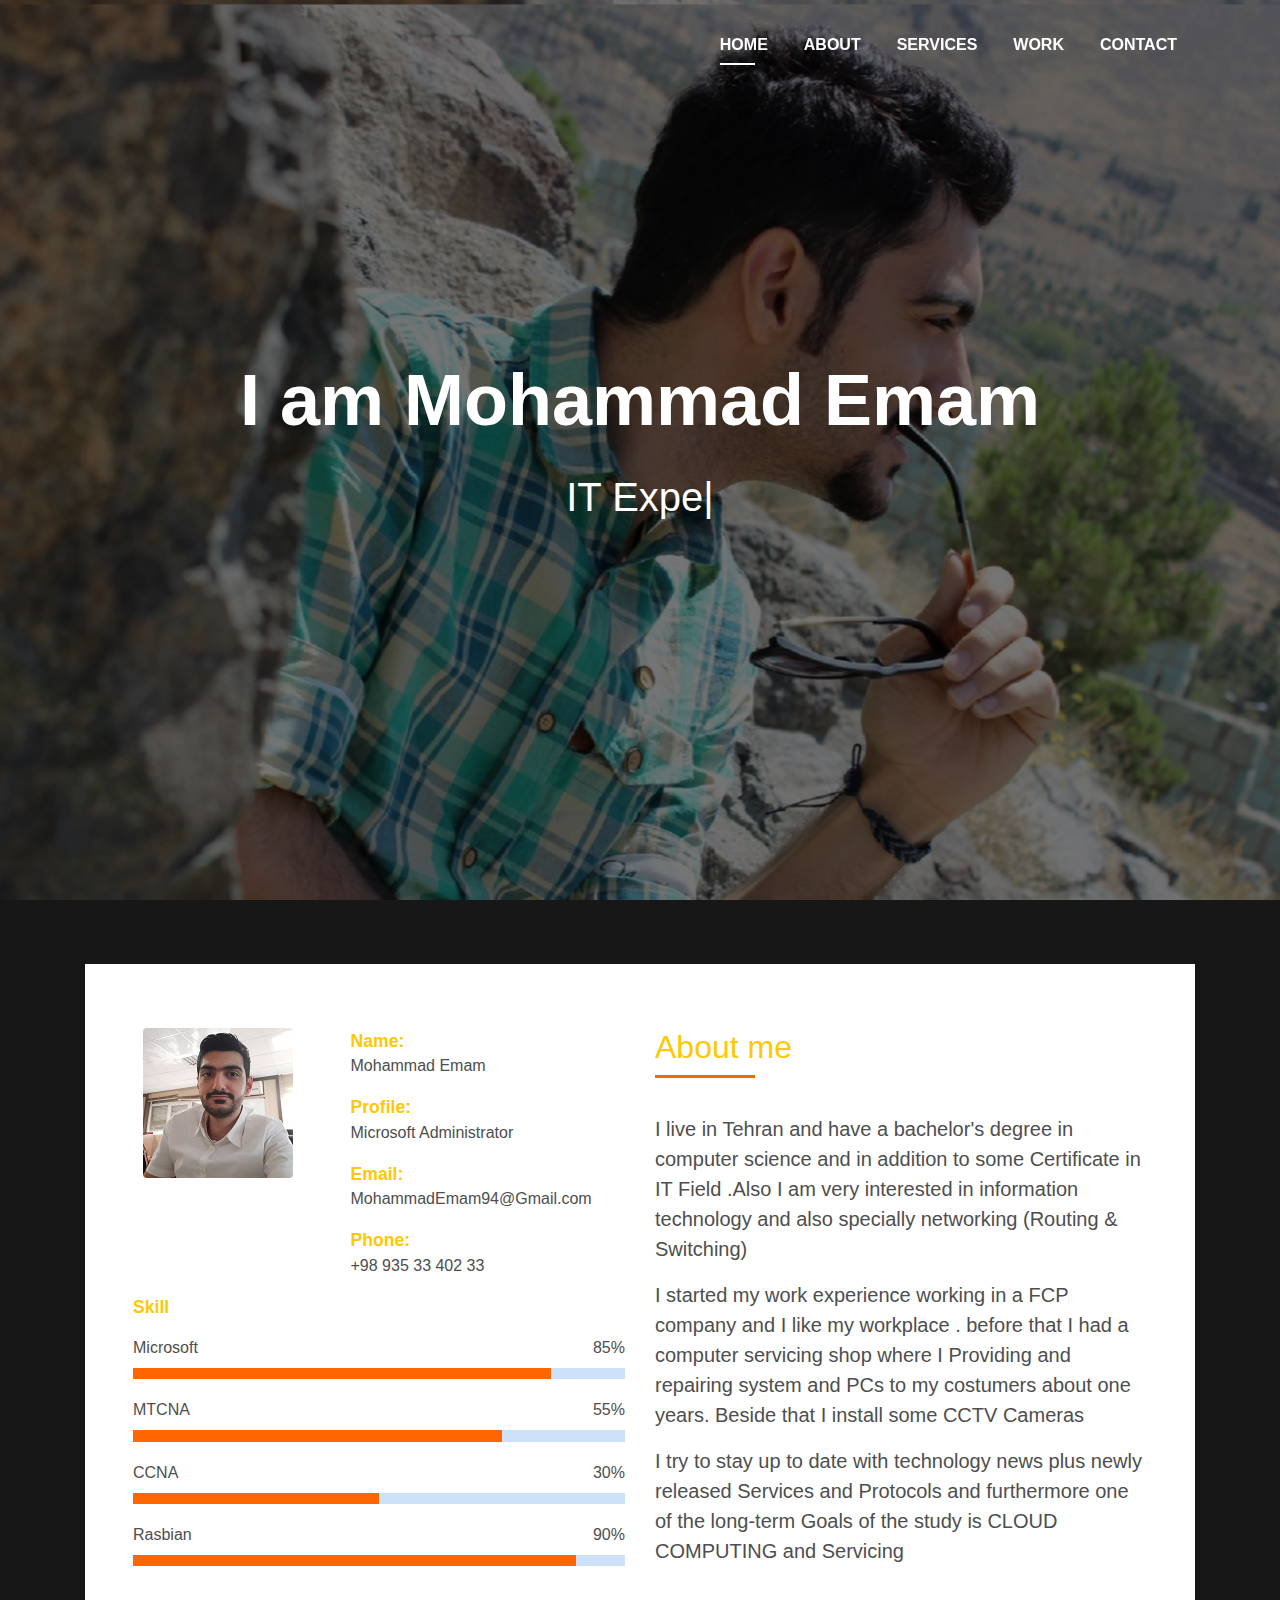
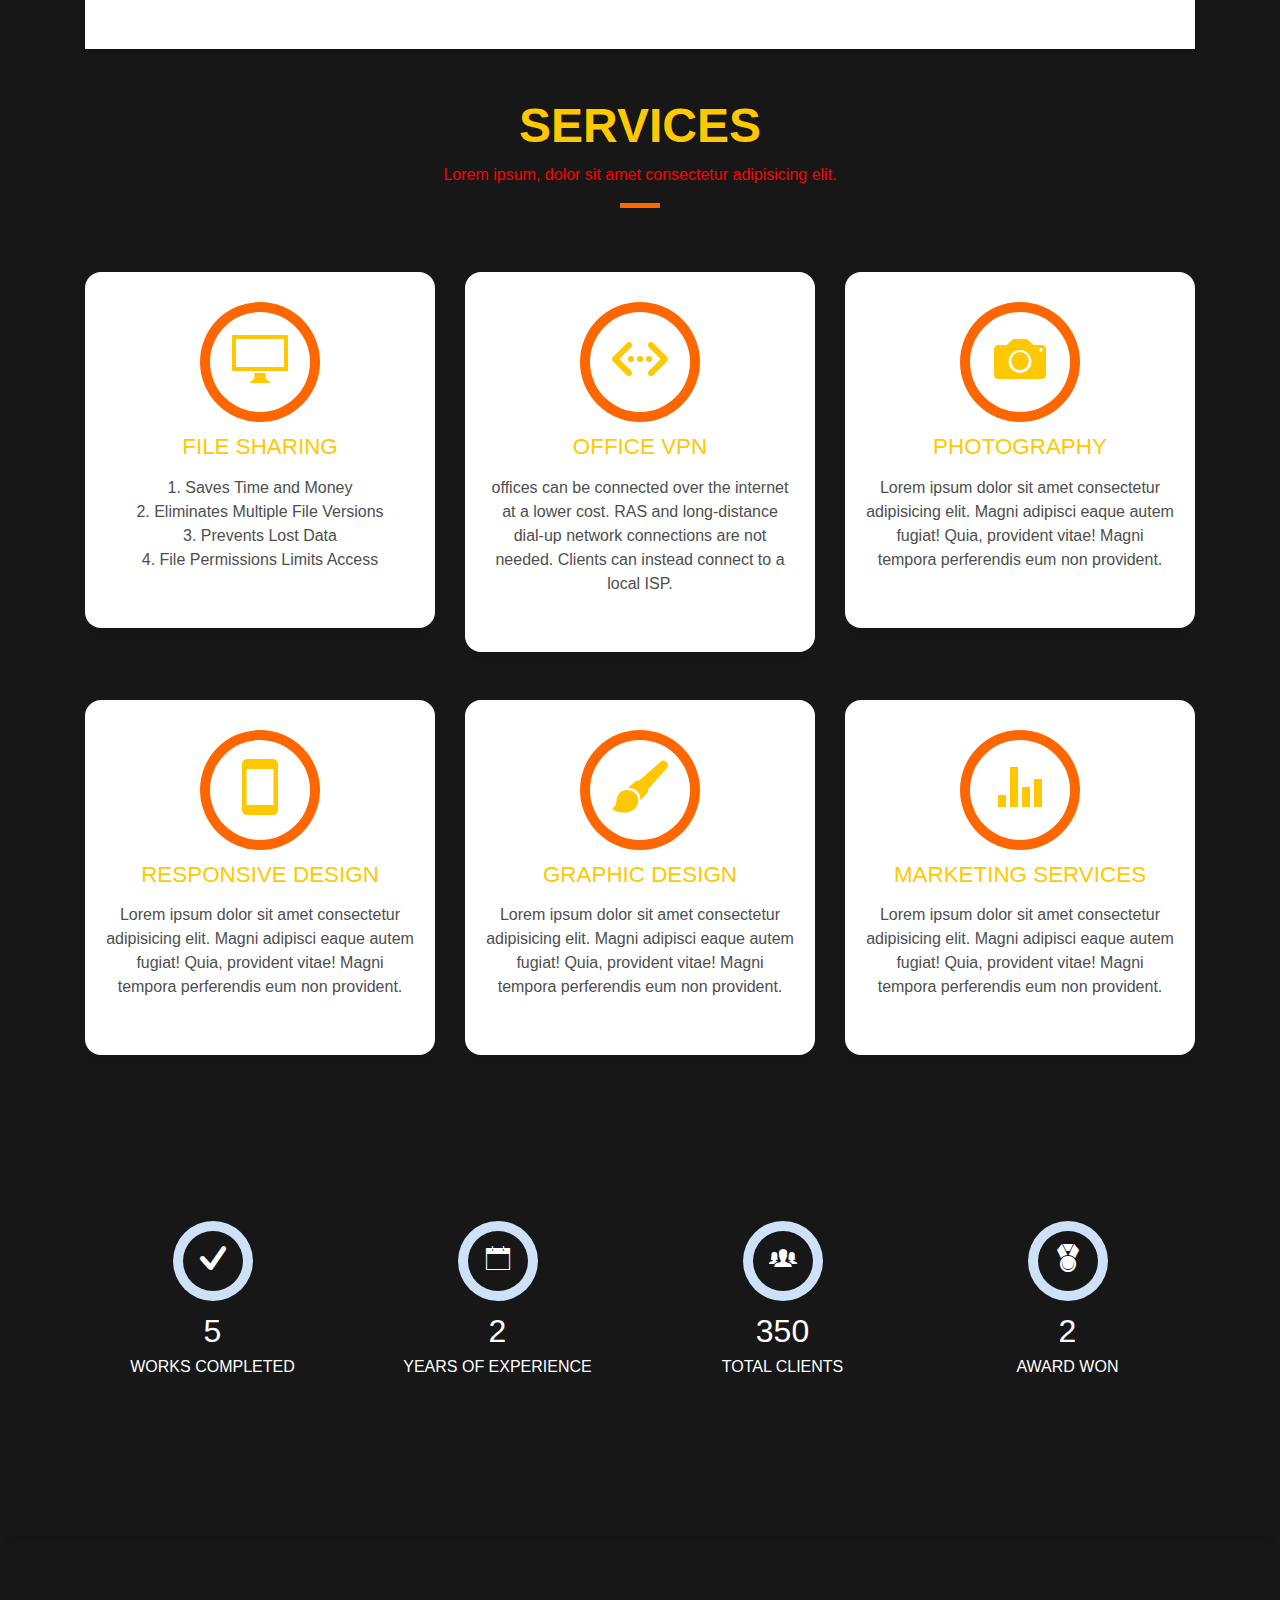
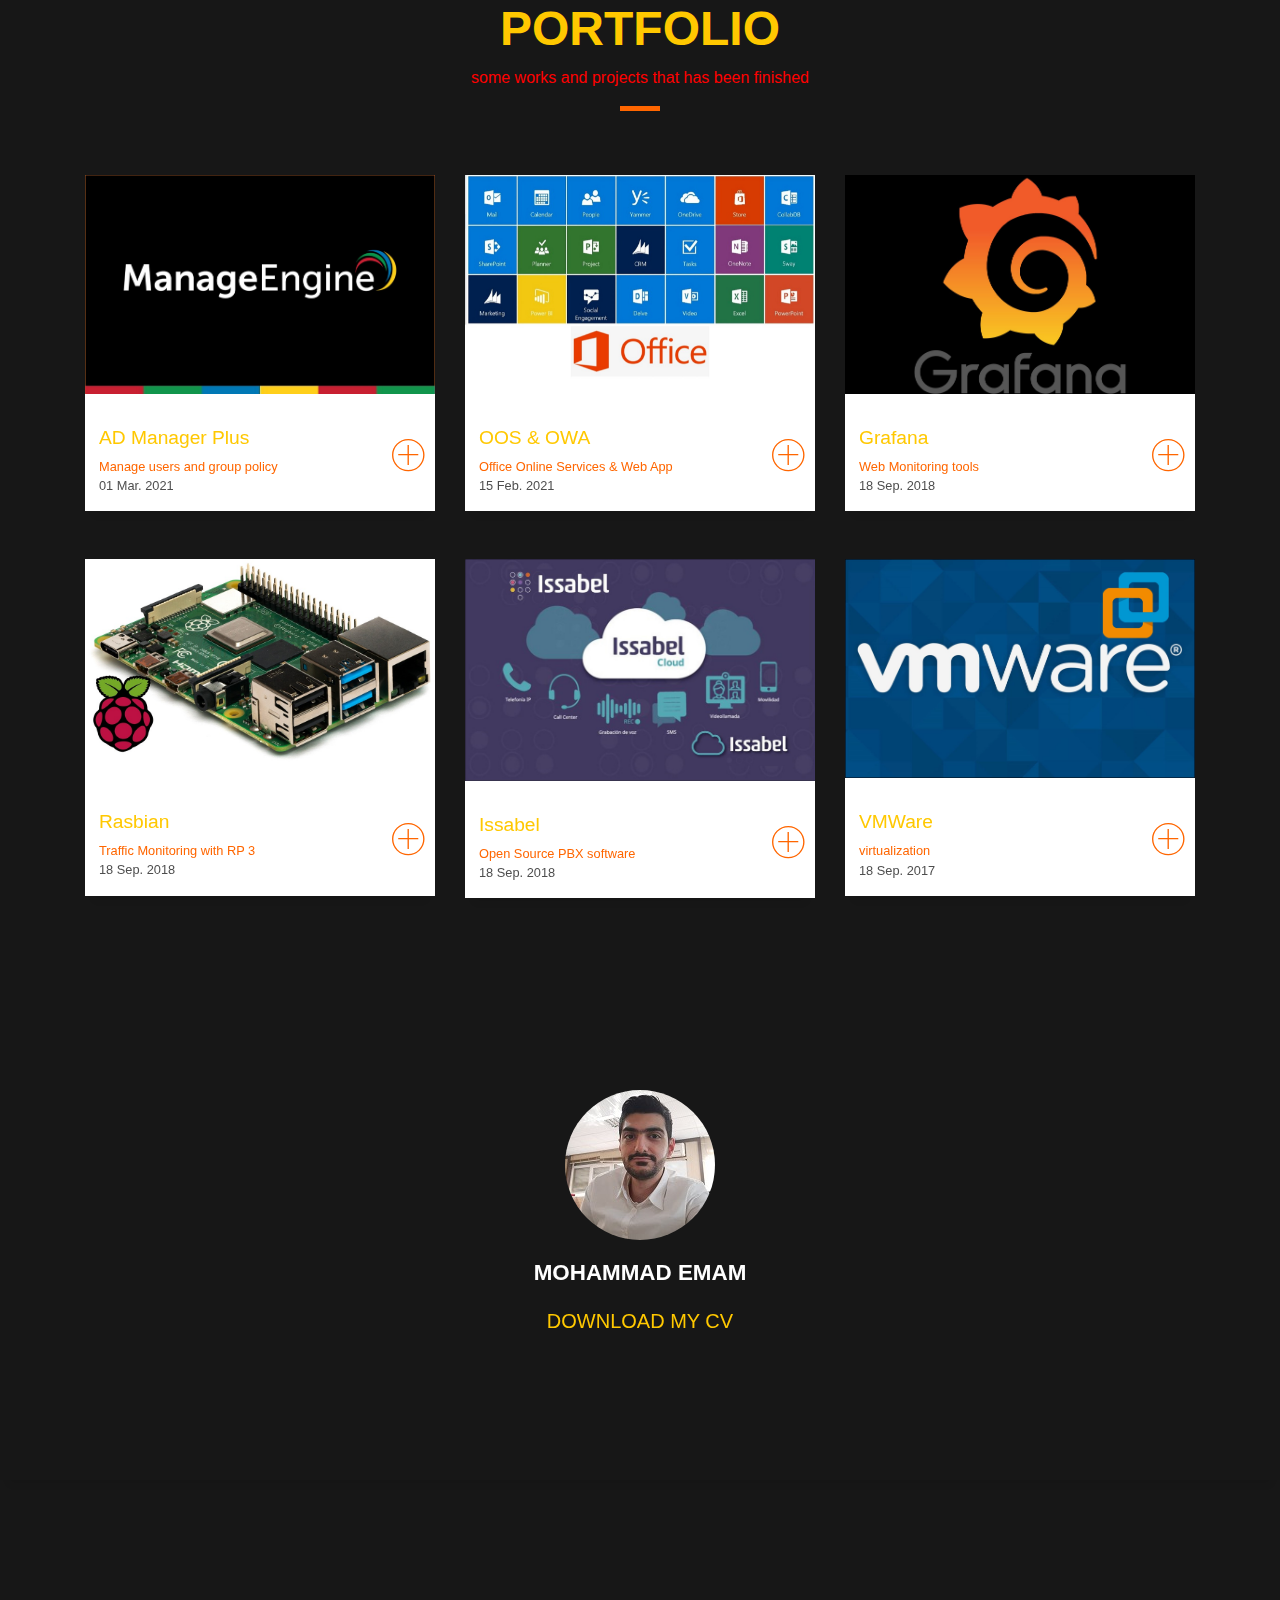
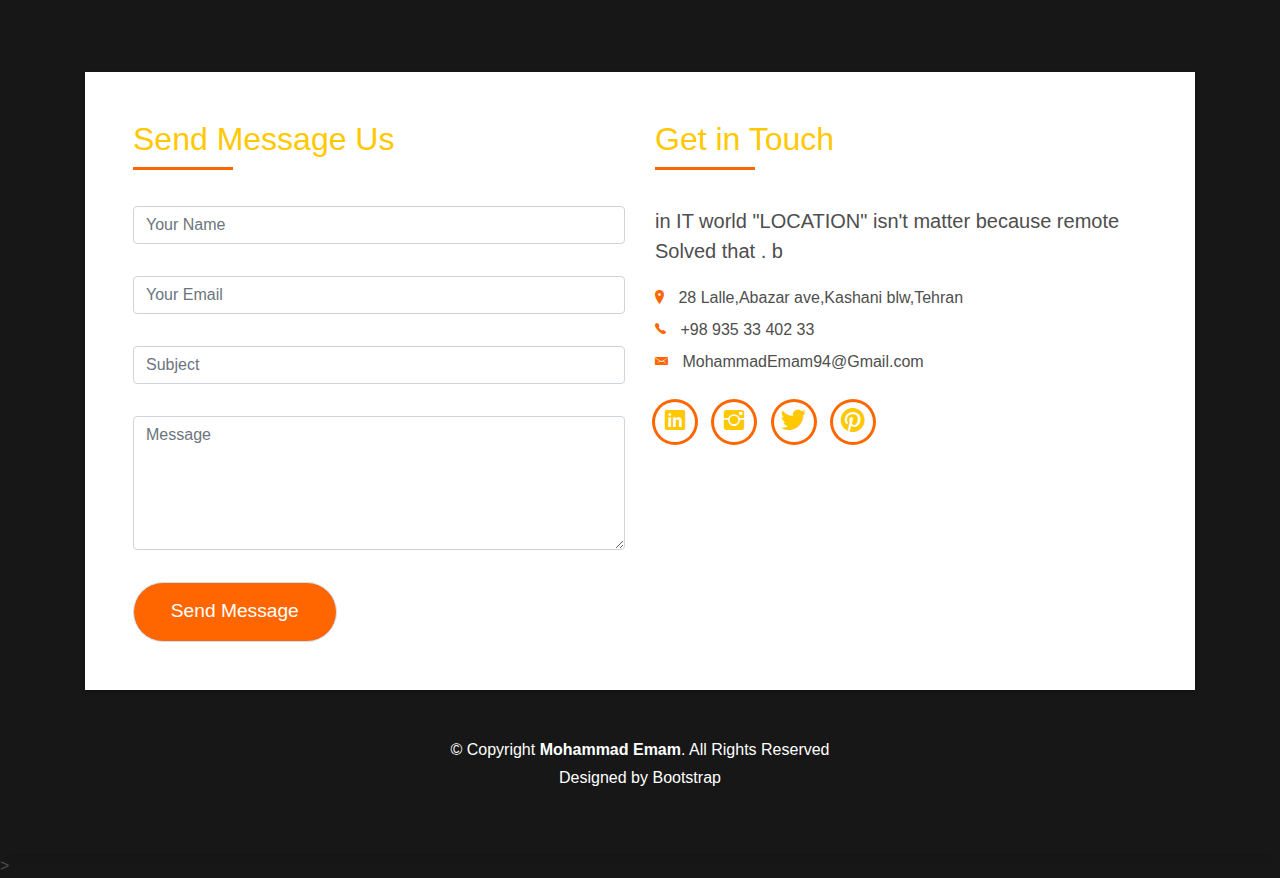
<file: mohammademam/mohammademam/index.html>
<!DOCTYPE html>
<html lang="en">
<head>
  <meta charset="utf-8">
  <title>Mohammad Emam</title>
  <meta content="width=device-width, initial-scale=1.0" name="viewport">
  <meta content="" name="keywords">
  <meta content="" name="description">

  <!-- Favicons -->
  <link href="img/favicon.png" rel="icon">
  <link href="img/apple-touch-icon.png" rel="apple-touch-icon">

  <!-- Bootstrap CSS File -->
  <link href="lib/bootstrap/css/bootstrap.min.css" rel="stylesheet">

  <!-- Libraries CSS Files -->
  <link href="lib/font-awesome/css/font-awesome.min.css" rel="stylesheet">
  <link href="lib/animate/animate.min.css" rel="stylesheet">
  <link href="lib/ionicons/css/ionicons.min.css" rel="stylesheet">
  <link href="lib/owlcarousel/assets/owl.carousel.min.css" rel="stylesheet">
  <link href="lib/lightbox/css/lightbox.min.css" rel="stylesheet">

  <!-- Main Stylesheet File -->
  <link href="css/style.css" rel="stylesheet">

  <!-- =======================================================
    Theme Name: DevFolio
    Theme URL: https://bootstrapmade.com/devfolio-bootstrap-portfolio-html-template/
    Author: BootstrapMade.com
    License: https://bootstrapmade.com/license/
  ======================================================= -->
</head>

<body id="page-top">

  <!--/ Nav Star /-->
  <nav class="navbar navbar-b navbar-trans navbar-expand-md fixed-top" id="mainNav">
    <div class="container">
      <a class="navbar-brand js-scroll" href="#page-top"></a>
      <button class="navbar-toggler collapsed" type="button" data-toggle="collapse" data-target="#navbarDefault"
        aria-controls="navbarDefault" aria-expanded="false" aria-label="Toggle navigation">
        <span></span>
        <span></span>
        <span></span>
      </button>
      <div class="navbar-collapse collapse justify-content-end" id="navbarDefault">
        <ul class="navbar-nav">
          <li class="nav-item">
            <a class="nav-link js-scroll active" href="#home">Home</a>
          </li>
          <li class="nav-item">
            <a class="nav-link js-scroll" href="#about">About</a>
          </li>
          <li class="nav-item">
            <a class="nav-link js-scroll" href="#service">Services</a>
          </li>
          <li class="nav-item">
            <a class="nav-link js-scroll" href="#work">Work</a>
          </li>
          <!-- <li class="nav-item">
            <a class="nav-link js-scroll" href="#Blog">Blog</a>
          </li> -->
          <li class="nav-item">
            <a class="nav-link js-scroll" href="#contact">Contact</a>
          </li>
        </ul>
      </div>
    </div>
  </nav>
  <!--/ Nav End /-->

  <!--/ Intro Skew Star /-->
  <div id="home" class="intro route bg-image" style="background-image: url(img/intro-bg.jpg)">
    <div class="overlay-itro"></div>
    <div class="intro-content display-table">
      <div class="table-cell">
        <div class="container">
          <!--<p class="display-6 color-d">Hello, world!</p>-->
          <h1 class="intro-title mb-4">I am Mohammad Emam</h1>
          <p class="intro-subtitle"><span class="text-slider-items">IT Expert,Microsoft Administrator</span><strong class="text-slider"></strong></p>
          <!-- <p class="pt-3"><a class="btn btn-primary btn js-scroll px-4" href="#about" role="button">Learn More</a></p> -->
        </div>
      </div>
    </div>
  </div>
  <!--/ Intro Skew End /-->

  <section id="about" class="about-mf sect-pt4 route">
    <div class="container">
      <div class="row">
        <div class="col-sm-12">
          <div class="box-shadow-full">
            <div class="row">
              <div class="col-md-6">
                <div class="row">
                  <div class="col-sm-6 col-md-5">
                    <div class="about-img">
                      <img src="img/testimonial-2.jpg" class="img-fluid rounded b-shadow-a" alt="">
                    </div>
                  </div>
                  <div class="col-sm-6 col-md-7">
                    <div class="about-info">
                      <p><span class="title-s">Name: </span> <span><br>Mohammad Emam</span></p>
                      <p><span class="title-s">Profile: </span> <span><br>Microsoft Administrator</span></p>
                      <p><span class="title-s">Email: </span> <span><br>MohammadEmam94@Gmail.com</span></p>
                      <p><span class="title-s">Phone: </span> <span><br>+98 935 33 402 33</span></p>
                    </div>
                  </div>
                </div>
                <div class="skill-mf">
                  <p class="title-s">Skill</p>
                  <span>Microsoft</span> <span class="pull-right">85%</span>
                  <div class="progress">
                    <div class="progress-bar" role="progressbar" style="width: 85%;" aria-valuenow="85" aria-valuemin="0"
                      aria-valuemax="100"></div>
                  </div>
                  <span>MTCNA</span> <span class="pull-right">55%</span>
                  <div class="progress">
                    <div class="progress-bar" role="progressbar" style="width: 75%" aria-valuenow="75" aria-valuemin="0"
                      aria-valuemax="100"></div>
                  </div>
                  <span>CCNA</span> <span class="pull-right">30%</span>
                  <div class="progress">
                    <div class="progress-bar" role="progressbar" style="width: 50%" aria-valuenow="50" aria-valuemin="0"
                      aria-valuemax="100"></div>
                  </div>
                  <span>Rasbian</span> <span class="pull-right">90%</span>
                  <div class="progress">
                    <div class="progress-bar" role="progressbar" style="width: 90%" aria-valuenow="90" aria-valuemin="0"
                      aria-valuemax="100"></div>
                  </div>
                </div>
              </div>
              <div class="col-md-6">
                <div class="about-me pt-4 pt-md-0">
                  <div class="title-box-2">
                    <h5 class="title-left">
                      About me
                    </h5>
                  </div>
                  <p class="lead">
                    I live in Tehran and have a bachelor's degree in computer science and in addition to some Certificate in IT Field .Also I am very interested in information technology and also specially networking (Routing & Switching)
                  </p>
                  <p class="lead">
                   I started my work experience working in a FCP company and I like my workplace . before that I had a computer servicing shop where I Providing and repairing system and PCs to my costumers about one years. Beside that I install some CCTV Cameras
                  </p>
                  <p class="lead">
                    I try to stay up to date with technology news plus newly released Services and Protocols and furthermore one of the long-term Goals of the study is CLOUD COMPUTING and Servicing
                  </p>
                </div>
              </div>
            </div>
          </div>
        </div>
      </div>
    </div>
  </section>

  <!--/ Section Services Star /-->
  <section id="service" class="services-mf route">
    <div class="container">
      <div class="row">
        <div class="col-sm-12">
          <div class="title-box text-center">
            <h3 class="title-a">
              Services
            </h3>
            <p class="subtitle-a">
              Lorem ipsum, dolor sit amet consectetur adipisicing elit.
            </p>
            <div class="line-mf"></div>
          </div>
        </div>
      </div>
      <div class="row">
        <div class="col-md-4">
          <div class="service-box">
            <div class="service-ico">
              <span class="ico-circle"><i class="ion-monitor"></i></span>
            </div>
            <div class="service-content">
              <h2 class="s-title">File Sharing</h2>
              <p class="s-description text-center">
                1. Saves Time and Money<br>
				2. Eliminates Multiple File Versions <br>
				3. Prevents Lost Data <br>
				4. File Permissions Limits Access
				</p>
            </div>
          </div>
        </div>
        <div class="col-md-4">
          <div class="service-box">
            <div class="service-ico">
              <span class="ico-circle"><i class="ion-code-working"></i></span>
            </div>
            <div class="service-content">
              <h2 class="s-title">Office VPN</h2>
              <p class="s-description text-center">
               offices can be connected over the internet at a lower cost. RAS and long-distance dial-up network connections are not needed. Clients can instead connect to a local ISP.
              </p>
            </div>
          </div>
        </div>
        <div class="col-md-4">
          <div class="service-box">
            <div class="service-ico">
              <span class="ico-circle"><i class="ion-camera"></i></span>
            </div>
            <div class="service-content">
              <h2 class="s-title">Photography</h2>
              <p class="s-description text-center">
                Lorem ipsum dolor sit amet consectetur adipisicing elit. Magni adipisci eaque autem fugiat! Quia,
                provident vitae! Magni
                tempora perferendis eum non provident.
              </p>
            </div>
          </div>
        </div>
        <div class="col-md-4">
          <div class="service-box">
            <div class="service-ico">
              <span class="ico-circle"><i class="ion-android-phone-portrait"></i></span>
            </div>
            <div class="service-content">
              <h2 class="s-title">Responsive Design</h2>
              <p class="s-description text-center">
                Lorem ipsum dolor sit amet consectetur adipisicing elit. Magni adipisci eaque autem fugiat! Quia,
                provident vitae! Magni
                tempora perferendis eum non provident.
              </p>
            </div>
          </div>
        </div>
        <div class="col-md-4">
          <div class="service-box">
            <div class="service-ico">
              <span class="ico-circle"><i class="ion-paintbrush"></i></span>
            </div>
            <div class="service-content">
              <h2 class="s-title">Graphic Design</h2>
              <p class="s-description text-center">
                Lorem ipsum dolor sit amet consectetur adipisicing elit. Magni adipisci eaque autem fugiat! Quia,
                provident vitae! Magni
                tempora perferendis eum non provident.
              </p>
            </div>
          </div>
        </div>
        <div class="col-md-4">
          <div class="service-box">
            <div class="service-ico">
              <span class="ico-circle"><i class="ion-stats-bars"></i></span>
            </div>
            <div class="service-content">
              <h2 class="s-title">Marketing Services</h2>
              <p class="s-description text-center">
                Lorem ipsum dolor sit amet consectetur adipisicing elit. Magni adipisci eaque autem fugiat! Quia,
                provident vitae! Magni
                tempora perferendis eum non provident.
              </p>
            </div>
          </div>
        </div>
      </div>
    </div>
  </section>
  <!--/ Section Services End /-->

  <div class="section-counter paralax-mf bg-image" style="background-image: url(img/counters-bg.jpg)">
    <div class="overlay-mf"></div>
    <div class="container">
      <div class="row">
        <div class="col-sm-3 col-lg-3">
          <div class="counter-box">
            <div class="counter-ico">
              <span class="ico-circle"><i class="ion-checkmark-round"></i></span>
            </div>
            <div class="counter-num">
              <p class="counter">5</p>
              <span class="counter-text">WORKS COMPLETED</span>
            </div>
          </div>
        </div>
        <div class="col-sm-3 col-lg-3">
          <div class="counter-box pt-4 pt-md-0">
            <div class="counter-ico">
              <span class="ico-circle"><i class="ion-ios-calendar-outline"></i></span>
            </div>
            <div class="counter-num">
              <p class="counter">2</p>
              <span class="counter-text">YEARS OF EXPERIENCE</span>
            </div>
          </div>
        </div>
        <div class="col-sm-3 col-lg-3">
          <div class="counter-box pt-4 pt-md-0">
            <div class="counter-ico">
              <span class="ico-circle"><i class="ion-ios-people"></i></span>
            </div>
            <div class="counter-num">
              <p class="counter">350</p>
              <span class="counter-text">TOTAL CLIENTS</span>
            </div>
          </div>
        </div>
        <div class="col-sm-3 col-lg-3">
          <div class="counter-box pt-4 pt-md-0">
            <div class="counter-ico">
              <span class="ico-circle"><i class="ion-ribbon-a"></i></span>
            </div>
            <div class="counter-num">
              <p class="counter">2</p>
              <span class="counter-text">AWARD WON</span>
            </div>
          </div>
        </div>
      </div>
    </div>
  </div>

  <!--/ Section Portfolio Star /-->
  <section id="work" class="portfolio-mf sect-pt4 route">
    <div class="container">
      <div class="row">
        <div class="col-sm-12">
          <div class="title-box text-center">
            <h3 class="title-a">
              Portfolio
            </h3>
            <p class="subtitle-a">
              some works and projects that has been finished
            </p>
            <div class="line-mf"></div>
          </div>
        </div>
      </div>
      <div class="row">
        <div class="col-md-4">
          <div class="work-box">
            <a href="img/work-1.jpg" data-lightbox="gallery-mf">
              <div class="work-img">
                <img src="img/work-1.jpg" alt="" class="img-fluid">
              </div>
              <div class="work-content">
                <div class="row">
                  <div class="col-sm-8">
                    <h2 class="w-title">AD Manager Plus</h2>
                    <div class="w-more">
                      <span class="w-ctegory">Manage users and group policy</span> <br> <span class="w-date">01 Mar. 2021</span>
                    </div>
                  </div>
                  <div class="col-sm-4">
                    <div class="w-like">
                      <span class="ion-ios-plus-outline"></span>
                    </div>
                  </div>
                </div>
              </div>
            </a>
          </div>
        </div>
        <div class="col-md-4">
          <div class="work-box">
            <a href="img/work-2.jpg" data-lightbox="gallery-mf">
              <div class="work-img">
                <img src="img/work-2.jpg" alt="" class="img-fluid">
              </div>
              <div class="work-content">
                <div class="row">
                  <div class="col-sm-8">
                    <h2 class="w-title">OOS & OWA</h2>
                    <div class="w-more">
                      <span class="w-ctegory">Office Online Services & Web App</span> <br> <span class="w-date">15 Feb. 2021</span>
                    </div>
                  </div>
                  <div class="col-sm-4">
                    <div class="w-like">
                      <span class="ion-ios-plus-outline"></span>
                    </div>
                  </div>
                </div>
              </div>
            </a>
          </div>
        </div>
        <div class="col-md-4">
          <div class="work-box">
            <a href="img/work-3.jpg" data-lightbox="gallery-mf">
              <div class="work-img">
                <img src="img/work-3.jpg" alt="" class="img-fluid">
              </div>
              <div class="work-content">
                <div class="row">
                  <div class="col-sm-8">
                    <h2 class="w-title">Grafana </h2>
                    <div class="w-more">
                      <span class="w-ctegory">Web Monitoring tools</span> <br> <span class="w-date">18 Sep. 2018</span>
                    </div>
                  </div>
                  <div class="col-sm-4">
                    <div class="w-like">
                      <span class="ion-ios-plus-outline"></span>
                    </div>
                  </div>
                </div>
              </div>
            </a>
          </div>
        </div>
        <div class="col-md-4">
          <div class="work-box">
            <a href="img/work-4.jpg" data-lightbox="gallery-mf">
              <div class="work-img">
                <img src="img/work-4.jpg" alt="" class="img-fluid">
              </div>
              <div class="work-content">
                <div class="row">
                  <div class="col-sm-8">
                    <h2 class="w-title">Rasbian</h2>
                    <div class="w-more">
                      <span class="w-ctegory">Traffic Monitoring with RP 3</span> <br> <span class="w-date">18 Sep. 2018</span>
                    </div>
                  </div>
                  <div class="col-sm-4">
                    <div class="w-like">
                      <span class="ion-ios-plus-outline"></span>
                    </div>
                  </div>
                </div>
              </div>
            </a>
          </div>
        </div>
        <div class="col-md-4">
          <div class="work-box">
            <a href="img/work-5.jpg" data-lightbox="gallery-mf">
              <div class="work-img">
                <img src="img/work-5.jpg" alt="" class="img-fluid">
              </div>
              <div class="work-content">
                <div class="row">
                  <div class="col-sm-8">
                    <h2 class="w-title">Issabel</h2>
                    <div class="w-more">
                      <span class="w-ctegory">Open Source PBX software</span><br> <span class="w-date">18 Sep. 2018</span>
                    </div>
                  </div>
                  <div class="col-sm-4">
                    <div class="w-like">
                      <span class="ion-ios-plus-outline"></span>
                    </div>
                  </div>
                </div>
              </div>
            </a>
          </div>
        </div>
        <div class="col-md-4">
          <div class="work-box">
            <a href="img/work-6.jpg" data-lightbox="gallery-mf">
              <div class="work-img">
                <img src="img/work-6.jpg" alt="" class="img-fluid">
              </div>
              <div class="work-content">
                <div class="row">
                  <div class="col-sm-8">
                    <h2 class="w-title">VMWare</h2>
                    <div class="w-more">
                      <span class="w-ctegory">virtualization</span> <br> <span class="w-date">18 Sep. 2017</span>
                    </div>
                  </div>
                  <div class="col-sm-4">
                    <div class="w-like">
                      <span class="ion-ios-plus-outline"></span>
                    </div>
                  </div>
                </div>
              </div>
            </a>
          </div>
        </div>
        
      </div>
    </div>
  </section>
  <!--/ Section Portfolio End /-->

  <!--/ Section Testimonials Star /-->
  <div class="testimonials paralax-mf bg-image" style="background-image: url(img/mmd-cv.jpg)">
    <div class="overlay-mf"></div>
    <div class="container">
      <div class="row">
        <div class="col-md-12">
          <div id="testimonial-mf" class="owl-carousel owl-theme">
            <div class="testimonial-box">
              <div class="author-test">
                <img src="img/testimonial-2.jpg" alt="" class="rounded-circle b-shadow-a">
                <span class="author">Mohammad Emam</span>
              </div>
              <div class="content-test">
                <p class="description lead">
					  <a href="M.EmamCV.pdf" download>DOWNLOAD MY CV </a>
                </p>
                <!--<span class="comit"><i class="fa fa-quote-right"></i></span>
              </div>
            </div>
            <div class="testimonial-box">
              <div class="author-test">
                img src="img/testimonial-4.jpg" alt="" class="rounded-circle b-shadow-a">
                <span class="author">Download My CV</span>
              </div>
              <div class="content-test">
                <p class="description lead">
                  
                </p>
                <span class="comit"><i class="fa fa-quote-right"></i></span>-->
              </div>
            </div>
          </div>
        </div>
      </div>
    </div>
  </div>

  <!--/ Section Contact-Footer Star /-->
  <section class="paralax-mf footer-paralax bg-image sect-mt4 route" style="background-image: url(img/overlay-bg.jpg)">
    <div class="overlay-mf"></div>
    <div class="container">
      <div class="row">
        <div class="col-sm-12">
          <div class="contact-mf">
            <div id="contact" class="box-shadow-full">
              <div class="row">
                <div class="col-md-6">
                  <div class="title-box-2">
                    <h5 class="title-left">
                      Send Message Us
                    </h5>
                  </div>
                  <div>
                      <form action="" method="post" role="form" class="contactForm">
                      <div id="sendmessage">Your message has been sent. Thank you!</div>
                      <div id="errormessage"></div>
                      <div class="row">
                        <div class="col-md-12 mb-3">
                          <div class="form-group">
                            <input type="text" name="name" class="form-control" id="name" placeholder="Your Name" data-rule="minlen:4" data-msg="Please enter at least 4 chars" />
                            <div class="validation"></div>
                          </div>
                        </div>
                        <div class="col-md-12 mb-3">
                          <div class="form-group">
                            <input type="email" class="form-control" name="email" id="email" placeholder="Your Email" data-rule="email" data-msg="Please enter a valid email" />
                            <div class="validation"></div>
                          </div>
                        </div>
                        <div class="col-md-12 mb-3">
                            <div class="form-group">
                              <input type="text" class="form-control" name="subject" id="subject" placeholder="Subject" data-rule="minlen:4" data-msg="Please enter at least 8 chars of subject" />
                              <div class="validation"></div>
                            </div>
                        </div>
                        <div class="col-md-12 mb-3">
                          <div class="form-group">
                            <textarea class="form-control" name="message" rows="5" data-rule="required" data-msg="Please write something for us" placeholder="Message"></textarea>
                            <div class="validation"></div>
                          </div>
                        </div>
                        <div class="col-md-12">
                          <button type="submit" class="button button-a button-big button-rouded">Send Message</button>
                        </div>
                      </div>
                    </form>
                  </div>
                </div>
                <div class="col-md-6">
                  <div class="title-box-2 pt-4 pt-md-0">
                    <h5 class="title-left">
                      Get in Touch
                    </h5>
                  </div>
                  <div class="more-info">
                    <p class="lead">
                      in IT world "LOCATION" isn't matter because remote Solved that .  b
                    </p>
                    <ul class="list-ico">
                      <li><span class="ion-ios-location"></span> 28 Lalle,Abazar ave,Kashani blw,Tehran</li>
                      <li><span class="ion-ios-telephone"></span> +98 935 33 402 33</li>
                      <li><span class="ion-email"></span> MohammadEmam94@Gmail.com</li>
                    </ul>
                  </div>
                  <div class="socials">
                    <ul>
                      <li><a href="https://www.linkedin.com/in/mohammad-emam-74373a11a/"><span class="ico-circle"><i class="ion-social-linkedin"></i></span></a></li>
                      <li><a href="https://www.instagram.com/mohammad__emam/"><span class="ico-circle"><i class="ion-social-instagram"></i></span></a></li>
                      <li><a href=""><span class="ico-circle"><i class="ion-social-twitter"></i></span></a></li>
                      <li><a href="https://www.pinterest.com/Mohammad_Emam94/"><span class="ico-circle"><i class="ion-social-pinterest"></i></span></a></li>
                    </ul>
                  </div>
                </div>
              </div>
            </div>
          </div>
        </div>
      </div>
    </div>
    <footer>
      <div class="container">
        <div class="row">
          <div class="col-sm-12">
            <div class="copyright-box">
              <p class="copyright">&copy; Copyright <strong>Mohammad Emam</strong>. All Rights Reserved</p>
              <div class="credits">
                <!--
                  All the links in the footer should remain intact.
                  You can delete the links only if you purchased the pro version.
                  Licensing information: https://bootstrapmade.com/license/
                  Purchase the pro version with working PHP/AJAX contact form: https://bootstrapmade.com/buy/?theme=DevFolio
                -->
                Designed by <a href="https://bootstrapmade.com/">Bootstrap</a>
              </div>
            </div>
          </div>
        </div>
      </div>
    </footer>
  </section>
  <!--/ Section Contact-footer End /-->

  <a href="#" class="back-to-top"><i class="fa fa-chevron-up"></i></a>
  <div id="preloader"></div>

  <!-- JavaScript Libraries -->
  <script src="lib/jquery/jquery.min.js"></script>
  <script src="lib/jquery/jquery-migrate.min.js"></script>
  <script src="lib/popper/popper.min.js"></script>
  <script src="lib/bootstrap/js/bootstrap.min.js"></script>
  <script src="lib/easing/easing.min.js"></script>
  <script src="lib/counterup/jquery.waypoints.min.js"></script>
  <script src="lib/counterup/jquery.counterup.js"></script>
  <script src="lib/owlcarousel/owl.carousel.min.js"></script>
  <script src="lib/lightbox/js/lightbox.min.js"></script>
  <script src="lib/typed/typed.min.js"></script>
  <!-- Contact Form JavaScript File -->
  <script src="contactform/contactform.js"></script>

  <!-- Template Main Javascript File -->
  <script src="js/main.js"></script>

</body>
</html>


<!-- <?php

$errors = ”;

$myemail = ‘MohammadEmam94@Gmail.com’;//<—–Put Your email address here. if(empty($_POST[‘name’]) ||

empty($_POST[’email’]) ||

empty($_POST[‘message’]))

{

$errors .= “\n Error: all fields are required”;

}

$name = $_POST[‘name’];

$email_address = $_POST[’email’];

$message = $_POST[‘message’];

if (!preg_match(

“/^[_a-z0-9-]+(\.[_a-z0-9-]+)*@[a-z0-9-]+(\.[a-z0-9-]+)*(\.[a-z]{2,3})$/i”, $email_address))

{

$errors .= “\n Error: Invalid email address”;

}

if( empty($errors))

{

$to = $myemail;

$email_subject = “Contact form submission: $name”;

$email_body = “You have received a new message. “.

” Here are the details:\n Name: $name \n “.

“Email: $email_address\n Message \n $message”;

$headers = “From: $myemail\n”;

$headers .= “Reply-To: $email_address”;

mail($to,$email_subject,$email_body,$headers);

//redirect to the ‘thank you’ page

header(‘Location: contact-form-thank-you.html’);

}

?> -->>
</file>
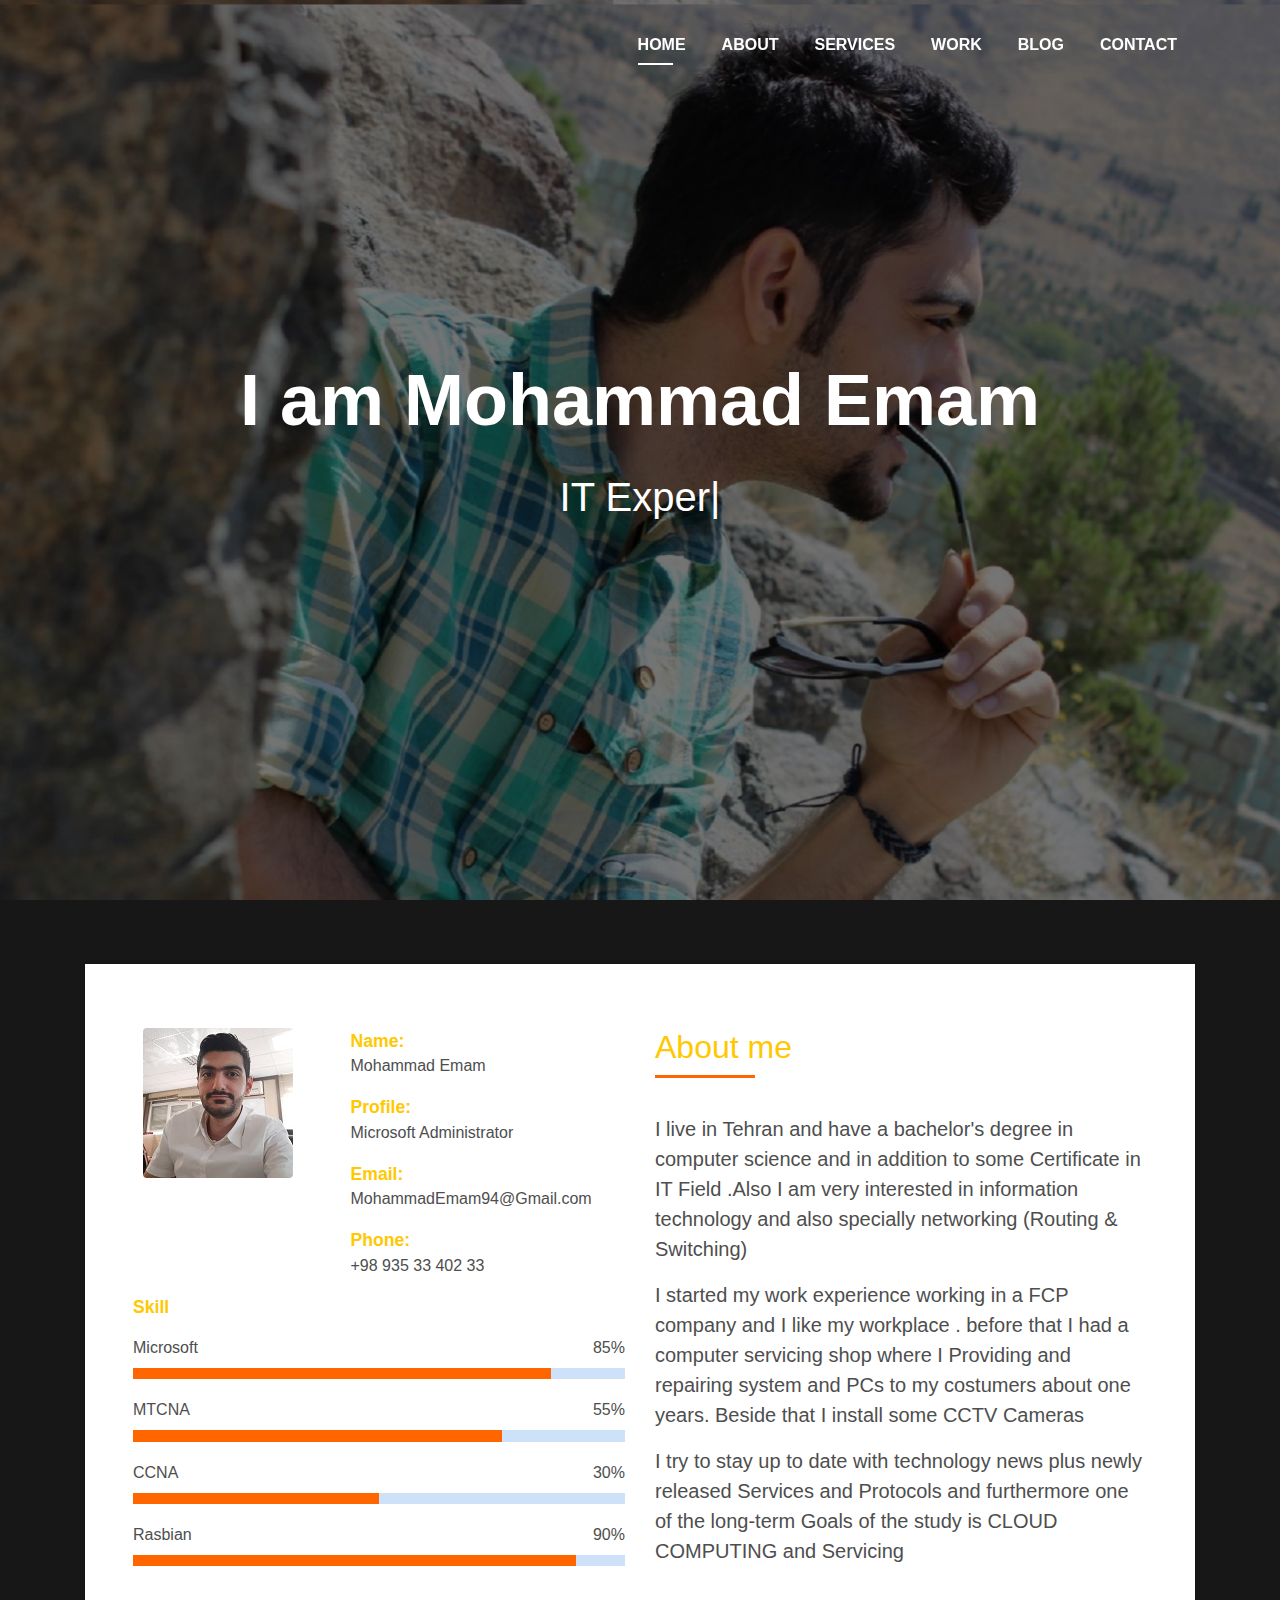
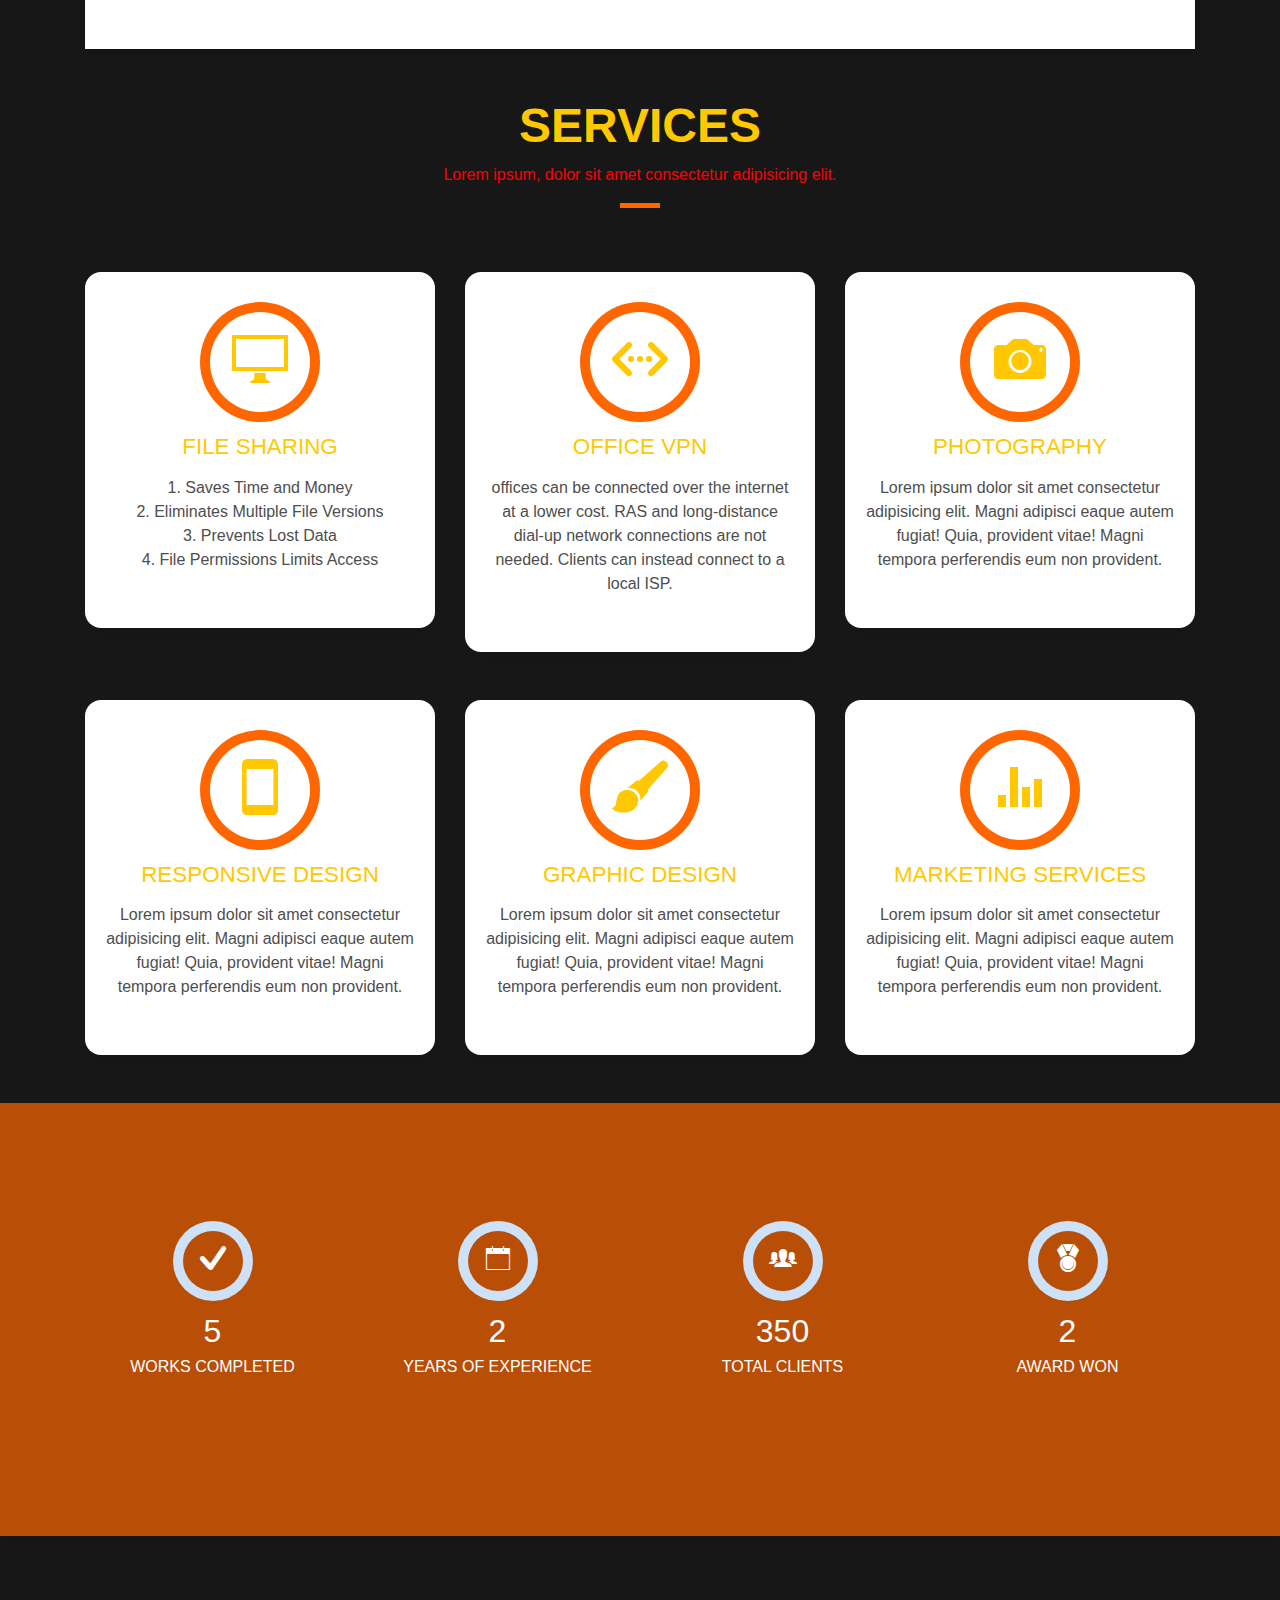
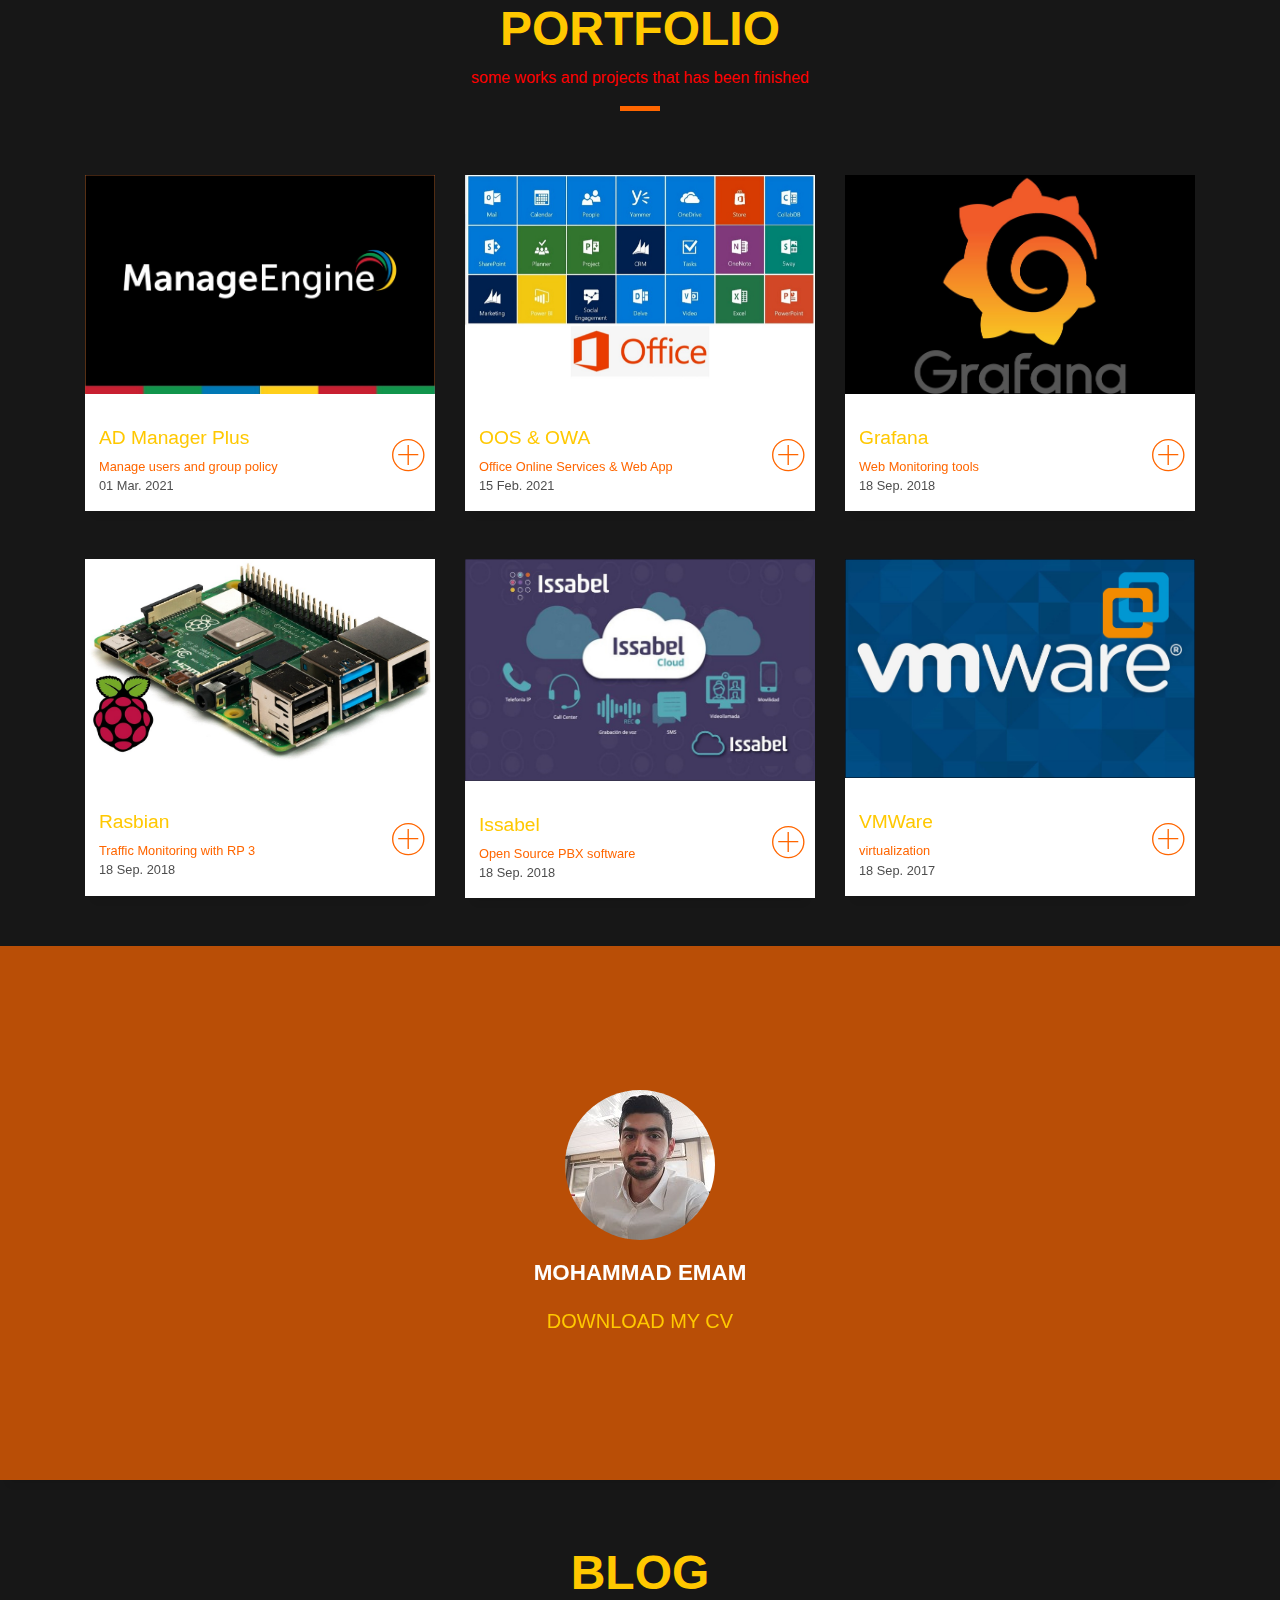
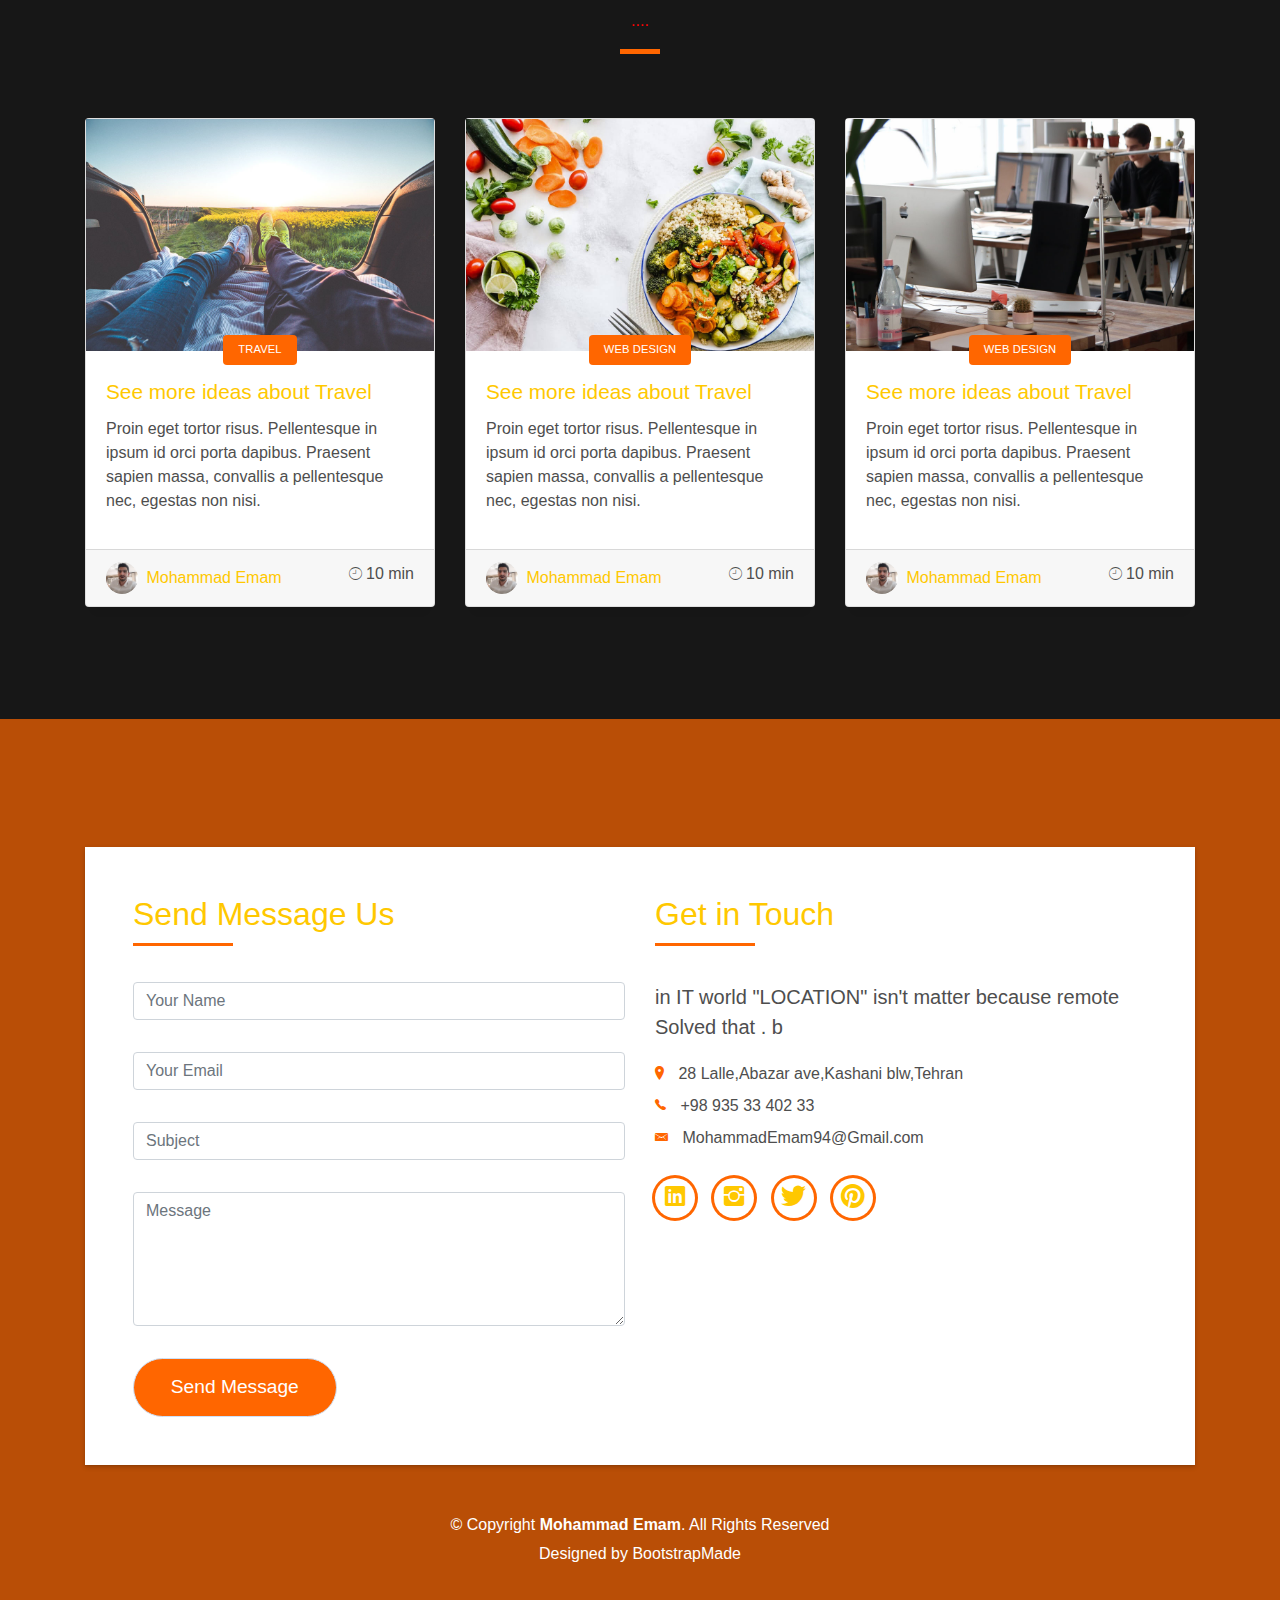
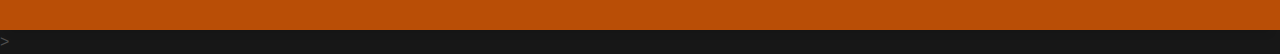
<file: domains/mohammademam.com/public_html/index.html>
<!DOCTYPE html>
<html lang="en">
<head>
  <meta charset="utf-8">
  <title>Mohammad Emam</title>
  <meta content="width=device-width, initial-scale=1.0" name="viewport">
  <meta content="" name="keywords">
  <meta content="" name="description">

  <!-- Favicons -->
  <link href="img/favicon.png" rel="icon">
  <link href="img/apple-touch-icon.png" rel="apple-touch-icon">

  <!-- Bootstrap CSS File -->
  <link href="lib/bootstrap/css/bootstrap.min.css" rel="stylesheet">

  <!-- Libraries CSS Files -->
  <link href="lib/font-awesome/css/font-awesome.min.css" rel="stylesheet">
  <link href="lib/animate/animate.min.css" rel="stylesheet">
  <link href="lib/ionicons/css/ionicons.min.css" rel="stylesheet">
  <link href="lib/owlcarousel/assets/owl.carousel.min.css" rel="stylesheet">
  <link href="lib/lightbox/css/lightbox.min.css" rel="stylesheet">

  <!-- Main Stylesheet File -->
  <link href="css/style.css" rel="stylesheet">

  <!-- =======================================================
    Theme Name: DevFolio
    Theme URL: https://bootstrapmade.com/devfolio-bootstrap-portfolio-html-template/
    Author: BootstrapMade.com
    License: https://bootstrapmade.com/license/
  ======================================================= -->
</head>

<body id="page-top">

  <!--/ Nav Star /-->
  <nav class="navbar navbar-b navbar-trans navbar-expand-md fixed-top" id="mainNav">
    <div class="container">
      <a class="navbar-brand js-scroll" href="#page-top"></a>
      <button class="navbar-toggler collapsed" type="button" data-toggle="collapse" data-target="#navbarDefault"
        aria-controls="navbarDefault" aria-expanded="false" aria-label="Toggle navigation">
        <span></span>
        <span></span>
        <span></span>
      </button>
      <div class="navbar-collapse collapse justify-content-end" id="navbarDefault">
        <ul class="navbar-nav">
          <li class="nav-item">
            <a class="nav-link js-scroll active" href="#home">Home</a>
          </li>
          <li class="nav-item">
            <a class="nav-link js-scroll" href="#about">About</a>
          </li>
          <li class="nav-item">
            <a class="nav-link js-scroll" href="#service">Services</a>
          </li>
          <li class="nav-item">
            <a class="nav-link js-scroll" href="#work">Work</a>
          </li>
          <li class="nav-item">
            <a class="nav-link js-scroll" href="#blog">Blog</a>
          </li>
          <li class="nav-item">
            <a class="nav-link js-scroll" href="#contact">Contact</a>
          </li>
        </ul>
      </div>
    </div>
  </nav>
  <!--/ Nav End /-->

  <!--/ Intro Skew Star /-->
  <div id="home" class="intro route bg-image" style="background-image: url(img/intro-bg.jpg)">
    <div class="overlay-itro"></div>
    <div class="intro-content display-table">
      <div class="table-cell">
        <div class="container">
          <!--<p class="display-6 color-d">Hello, world!</p>-->
          <h1 class="intro-title mb-4">I am Mohammad Emam</h1>
          <p class="intro-subtitle"><span class="text-slider-items">IT Expert,Microsoft Administrator</span><strong class="text-slider"></strong></p>
          <!-- <p class="pt-3"><a class="btn btn-primary btn js-scroll px-4" href="#about" role="button">Learn More</a></p> -->
        </div>
      </div>
    </div>
  </div>
  <!--/ Intro Skew End /-->

  <section id="about" class="about-mf sect-pt4 route">
    <div class="container">
      <div class="row">
        <div class="col-sm-12">
          <div class="box-shadow-full">
            <div class="row">
              <div class="col-md-6">
                <div class="row">
                  <div class="col-sm-6 col-md-5">
                    <div class="about-img">
                      <img src="img/testimonial-2.jpg" class="img-fluid rounded b-shadow-a" alt="">
                    </div>
                  </div>
                  <div class="col-sm-6 col-md-7">
                    <div class="about-info">
                      <p><span class="title-s">Name: </span> <span><br>Mohammad Emam</span></p>
                      <p><span class="title-s">Profile: </span> <span><br>Microsoft Administrator</span></p>
                      <p><span class="title-s">Email: </span> <span><br>MohammadEmam94@Gmail.com</span></p>
                      <p><span class="title-s">Phone: </span> <span><br>+98 935 33 402 33</span></p>
                    </div>
                  </div>
                </div>
                <div class="skill-mf">
                  <p class="title-s">Skill</p>
                  <span>Microsoft</span> <span class="pull-right">85%</span>
                  <div class="progress">
                    <div class="progress-bar" role="progressbar" style="width: 85%;" aria-valuenow="85" aria-valuemin="0"
                      aria-valuemax="100"></div>
                  </div>
                  <span>MTCNA</span> <span class="pull-right">55%</span>
                  <div class="progress">
                    <div class="progress-bar" role="progressbar" style="width: 75%" aria-valuenow="75" aria-valuemin="0"
                      aria-valuemax="100"></div>
                  </div>
                  <span>CCNA</span> <span class="pull-right">30%</span>
                  <div class="progress">
                    <div class="progress-bar" role="progressbar" style="width: 50%" aria-valuenow="50" aria-valuemin="0"
                      aria-valuemax="100"></div>
                  </div>
                  <span>Rasbian</span> <span class="pull-right">90%</span>
                  <div class="progress">
                    <div class="progress-bar" role="progressbar" style="width: 90%" aria-valuenow="90" aria-valuemin="0"
                      aria-valuemax="100"></div>
                  </div>
                </div>
              </div>
              <div class="col-md-6">
                <div class="about-me pt-4 pt-md-0">
                  <div class="title-box-2">
                    <h5 class="title-left">
                      About me
                    </h5>
                  </div>
                  <p class="lead">
                    I live in Tehran and have a bachelor's degree in computer science and in addition to some Certificate in IT Field .Also I am very interested in information technology and also specially networking (Routing & Switching)
                  </p>
                  <p class="lead">
                   I started my work experience working in a FCP company and I like my workplace . before that I had a computer servicing shop where I Providing and repairing system and PCs to my costumers about one years. Beside that I install some CCTV Cameras
                  </p>
                  <p class="lead">
                    I try to stay up to date with technology news plus newly released Services and Protocols and furthermore one of the long-term Goals of the study is CLOUD COMPUTING and Servicing
                  </p>
                </div>
              </div>
            </div>
          </div>
        </div>
      </div>
    </div>
  </section>

  <!--/ Section Services Star /-->
  <section id="service" class="services-mf route">
    <div class="container">
      <div class="row">
        <div class="col-sm-12">
          <div class="title-box text-center">
            <h3 class="title-a">
              Services
            </h3>
            <p class="subtitle-a">
              Lorem ipsum, dolor sit amet consectetur adipisicing elit.
            </p>
            <div class="line-mf"></div>
          </div>
        </div>
      </div>
      <div class="row">
        <div class="col-md-4">
          <div class="service-box">
            <div class="service-ico">
              <span class="ico-circle"><i class="ion-monitor"></i></span>
            </div>
            <div class="service-content">
              <h2 class="s-title">File Sharing</h2>
              <p class="s-description text-center">
                1. Saves Time and Money<br>
				2. Eliminates Multiple File Versions <br>
				3. Prevents Lost Data <br>
				4. File Permissions Limits Access
				</p>
            </div>
          </div>
        </div>
        <div class="col-md-4">
          <div class="service-box">
            <div class="service-ico">
              <span class="ico-circle"><i class="ion-code-working"></i></span>
            </div>
            <div class="service-content">
              <h2 class="s-title">Office VPN</h2>
              <p class="s-description text-center">
               offices can be connected over the internet at a lower cost. RAS and long-distance dial-up network connections are not needed. Clients can instead connect to a local ISP.
              </p>
            </div>
          </div>
        </div>
        <div class="col-md-4">
          <div class="service-box">
            <div class="service-ico">
              <span class="ico-circle"><i class="ion-camera"></i></span>
            </div>
            <div class="service-content">
              <h2 class="s-title">Photography</h2>
              <p class="s-description text-center">
                Lorem ipsum dolor sit amet consectetur adipisicing elit. Magni adipisci eaque autem fugiat! Quia,
                provident vitae! Magni
                tempora perferendis eum non provident.
              </p>
            </div>
          </div>
        </div>
        <div class="col-md-4">
          <div class="service-box">
            <div class="service-ico">
              <span class="ico-circle"><i class="ion-android-phone-portrait"></i></span>
            </div>
            <div class="service-content">
              <h2 class="s-title">Responsive Design</h2>
              <p class="s-description text-center">
                Lorem ipsum dolor sit amet consectetur adipisicing elit. Magni adipisci eaque autem fugiat! Quia,
                provident vitae! Magni
                tempora perferendis eum non provident.
              </p>
            </div>
          </div>
        </div>
        <div class="col-md-4">
          <div class="service-box">
            <div class="service-ico">
              <span class="ico-circle"><i class="ion-paintbrush"></i></span>
            </div>
            <div class="service-content">
              <h2 class="s-title">Graphic Design</h2>
              <p class="s-description text-center">
                Lorem ipsum dolor sit amet consectetur adipisicing elit. Magni adipisci eaque autem fugiat! Quia,
                provident vitae! Magni
                tempora perferendis eum non provident.
              </p>
            </div>
          </div>
        </div>
        <div class="col-md-4">
          <div class="service-box">
            <div class="service-ico">
              <span class="ico-circle"><i class="ion-stats-bars"></i></span>
            </div>
            <div class="service-content">
              <h2 class="s-title">Marketing Services</h2>
              <p class="s-description text-center">
                Lorem ipsum dolor sit amet consectetur adipisicing elit. Magni adipisci eaque autem fugiat! Quia,
                provident vitae! Magni
                tempora perferendis eum non provident.
              </p>
            </div>
          </div>
        </div>
      </div>
    </div>
  </section>
  <!--/ Section Services End /-->

  <div class="section-counter paralax-mf bg-image" style="background-image: url(img/counters-bg.jpg)">
    <div class="overlay-mf"></div>
    <div class="container">
      <div class="row">
        <div class="col-sm-3 col-lg-3">
          <div class="counter-box">
            <div class="counter-ico">
              <span class="ico-circle"><i class="ion-checkmark-round"></i></span>
            </div>
            <div class="counter-num">
              <p class="counter">5</p>
              <span class="counter-text">WORKS COMPLETED</span>
            </div>
          </div>
        </div>
        <div class="col-sm-3 col-lg-3">
          <div class="counter-box pt-4 pt-md-0">
            <div class="counter-ico">
              <span class="ico-circle"><i class="ion-ios-calendar-outline"></i></span>
            </div>
            <div class="counter-num">
              <p class="counter">2</p>
              <span class="counter-text">YEARS OF EXPERIENCE</span>
            </div>
          </div>
        </div>
        <div class="col-sm-3 col-lg-3">
          <div class="counter-box pt-4 pt-md-0">
            <div class="counter-ico">
              <span class="ico-circle"><i class="ion-ios-people"></i></span>
            </div>
            <div class="counter-num">
              <p class="counter">350</p>
              <span class="counter-text">TOTAL CLIENTS</span>
            </div>
          </div>
        </div>
        <div class="col-sm-3 col-lg-3">
          <div class="counter-box pt-4 pt-md-0">
            <div class="counter-ico">
              <span class="ico-circle"><i class="ion-ribbon-a"></i></span>
            </div>
            <div class="counter-num">
              <p class="counter">2</p>
              <span class="counter-text">AWARD WON</span>
            </div>
          </div>
        </div>
      </div>
    </div>
  </div>

  <!--/ Section Portfolio Star /-->
  <section id="work" class="portfolio-mf sect-pt4 route">
    <div class="container">
      <div class="row">
        <div class="col-sm-12">
          <div class="title-box text-center">
            <h3 class="title-a">
              Portfolio
            </h3>
            <p class="subtitle-a">
              some works and projects that has been finished
            </p>
            <div class="line-mf"></div>
          </div>
        </div>
      </div>
      <div class="row">
        <div class="col-md-4">
          <div class="work-box">
            <a href="img/work-1.jpg" data-lightbox="gallery-mf">
              <div class="work-img">
                <img src="img/work-1.jpg" alt="" class="img-fluid">
              </div>
              <div class="work-content">
                <div class="row">
                  <div class="col-sm-8">
                    <h2 class="w-title">AD Manager Plus</h2>
                    <div class="w-more">
                      <span class="w-ctegory">Manage users and group policy</span> <br> <span class="w-date">01 Mar. 2021</span>
                    </div>
                  </div>
                  <div class="col-sm-4">
                    <div class="w-like">
                      <span class="ion-ios-plus-outline"></span>
                    </div>
                  </div>
                </div>
              </div>
            </a>
          </div>
        </div>
        <div class="col-md-4">
          <div class="work-box">
            <a href="img/work-2.jpg" data-lightbox="gallery-mf">
              <div class="work-img">
                <img src="img/work-2.jpg" alt="" class="img-fluid">
              </div>
              <div class="work-content">
                <div class="row">
                  <div class="col-sm-8">
                    <h2 class="w-title">OOS & OWA</h2>
                    <div class="w-more">
                      <span class="w-ctegory">Office Online Services & Web App</span> <br> <span class="w-date">15 Feb. 2021</span>
                    </div>
                  </div>
                  <div class="col-sm-4">
                    <div class="w-like">
                      <span class="ion-ios-plus-outline"></span>
                    </div>
                  </div>
                </div>
              </div>
            </a>
          </div>
        </div>
        <div class="col-md-4">
          <div class="work-box">
            <a href="img/work-3.jpg" data-lightbox="gallery-mf">
              <div class="work-img">
                <img src="img/work-3.jpg" alt="" class="img-fluid">
              </div>
              <div class="work-content">
                <div class="row">
                  <div class="col-sm-8">
                    <h2 class="w-title">Grafana </h2>
                    <div class="w-more">
                      <span class="w-ctegory">Web Monitoring tools</span> <br> <span class="w-date">18 Sep. 2018</span>
                    </div>
                  </div>
                  <div class="col-sm-4">
                    <div class="w-like">
                      <span class="ion-ios-plus-outline"></span>
                    </div>
                  </div>
                </div>
              </div>
            </a>
          </div>
        </div>
        <div class="col-md-4">
          <div class="work-box">
            <a href="img/work-4.jpg" data-lightbox="gallery-mf">
              <div class="work-img">
                <img src="img/work-4.jpg" alt="" class="img-fluid">
              </div>
              <div class="work-content">
                <div class="row">
                  <div class="col-sm-8">
                    <h2 class="w-title">Rasbian</h2>
                    <div class="w-more">
                      <span class="w-ctegory">Traffic Monitoring with RP 3</span> <br> <span class="w-date">18 Sep. 2018</span>
                    </div>
                  </div>
                  <div class="col-sm-4">
                    <div class="w-like">
                      <span class="ion-ios-plus-outline"></span>
                    </div>
                  </div>
                </div>
              </div>
            </a>
          </div>
        </div>
        <div class="col-md-4">
          <div class="work-box">
            <a href="img/work-5.jpg" data-lightbox="gallery-mf">
              <div class="work-img">
                <img src="img/work-5.jpg" alt="" class="img-fluid">
              </div>
              <div class="work-content">
                <div class="row">
                  <div class="col-sm-8">
                    <h2 class="w-title">Issabel</h2>
                    <div class="w-more">
                      <span class="w-ctegory">Open Source PBX software</span><br> <span class="w-date">18 Sep. 2018</span>
                    </div>
                  </div>
                  <div class="col-sm-4">
                    <div class="w-like">
                      <span class="ion-ios-plus-outline"></span>
                    </div>
                  </div>
                </div>
              </div>
            </a>
          </div>
        </div>
        <div class="col-md-4">
          <div class="work-box">
            <a href="img/work-6.jpg" data-lightbox="gallery-mf">
              <div class="work-img">
                <img src="img/work-6.jpg" alt="" class="img-fluid">
              </div>
              <div class="work-content">
                <div class="row">
                  <div class="col-sm-8">
                    <h2 class="w-title">VMWare</h2>
                    <div class="w-more">
                      <span class="w-ctegory">virtualization</span> <br> <span class="w-date">18 Sep. 2017</span>
                    </div>
                  </div>
                  <div class="col-sm-4">
                    <div class="w-like">
                      <span class="ion-ios-plus-outline"></span>
                    </div>
                  </div>
                </div>
              </div>
            </a>
          </div>
        </div>
        
      </div>
    </div>
  </section>
  <!--/ Section Portfolio End /-->

  <!--/ Section Testimonials Star /-->
  <div class="testimonials paralax-mf bg-image" style="background-image: url(img/overlay-bg.jpg)">
    <div class="overlay-mf"></div>
    <div class="container">
      <div class="row">
        <div class="col-md-12">
          <div id="testimonial-mf" class="owl-carousel owl-theme">
            <div class="testimonial-box">
              <div class="author-test">
                <img src="img/testimonial-2.jpg" alt="" class="rounded-circle b-shadow-a">
                <span class="author">Mohammad Emam</span>
              </div>
              <div class="content-test">
                <p class="description lead">
					  <a href="M.EmamCV.pdf" download>DOWNLOAD MY CV </a>
                </p>
                <!--<span class="comit"><i class="fa fa-quote-right"></i></span>
              </div>
            </div>
            <div class="testimonial-box">
              <div class="author-test">
                img src="img/testimonial-4.jpg" alt="" class="rounded-circle b-shadow-a">
                <span class="author">Download My CV</span>
              </div>
              <div class="content-test">
                <p class="description lead">
                  
                </p>
                <span class="comit"><i class="fa fa-quote-right"></i></span>-->
              </div>
            </div>
          </div>
        </div>
      </div>
    </div>
  </div>

  <!--/ Section Blog Star /-->
  <section id="blog" class="blog-mf sect-pt4 route">
    <div class="container">
      <div class="row">
        <div class="col-sm-12">
          <div class="title-box text-center">
            <h3 class="title-a">
              Blog
            </h3>
            <p class="subtitle-a">
              ....
            </p>
            <div class="line-mf"></div>
          </div>
        </div>
      </div>
      <div class="row">
        <div class="col-md-4">
          <div class="card card-blog">
            <div class="card-img">
              <a href="blog-single.html"><img src="img/post-1.jpg" alt="" class="img-fluid"></a>
            </div>
            <div class="card-body">
              <div class="card-category-box">
                <div class="card-category">
                  <h6 class="category">Travel</h6>
                </div>
              </div>
              <h3 class="card-title"><a href="blog-single.html">See more ideas about Travel</a></h3>
              <p class="card-description">
                Proin eget tortor risus. Pellentesque in ipsum id orci porta dapibus. Praesent sapien massa, convallis
                a pellentesque nec,
                egestas non nisi.
              </p>
            </div>
            <div class="card-footer">
              <div class="post-author">
                <a href="#">
                  <img src="img/testimonial-2.jpg" alt="" class="avatar rounded-circle">
                  <span class="author">Mohammad Emam</span>
                </a>
              </div>
              <div class="post-date">
                <span class="ion-ios-clock-outline"></span> 10 min
              </div>
            </div>
          </div>
        </div>
        <div class="col-md-4">
          <div class="card card-blog">
            <div class="card-img">
              <a href="blog-single.html"><img src="img/post-2.jpg" alt="" class="img-fluid"></a>
            </div>
            <div class="card-body">
              <div class="card-category-box">
                <div class="card-category">
                  <h6 class="category">Web Design</h6>
                </div>
              </div>
              <h3 class="card-title"><a href="blog-single.html">See more ideas about Travel</a></h3>
              <p class="card-description">
                Proin eget tortor risus. Pellentesque in ipsum id orci porta dapibus. Praesent sapien massa, convallis
                a pellentesque nec,
                egestas non nisi.
              </p>
            </div>
            <div class="card-footer">
              <div class="post-author">
                <a href="#">
                  <img src="img/testimonial-2.jpg" alt="" class="avatar rounded-circle">
                  <span class="author">Mohammad Emam</span>
                </a>
              </div>
              <div class="post-date">
                <span class="ion-ios-clock-outline"></span> 10 min
              </div>
            </div>
          </div>
        </div>
        <div class="col-md-4">
          <div class="card card-blog">
            <div class="card-img">
              <a href="blog-single.html"><img src="img/post-3.jpg" alt="" class="img-fluid"></a>
            </div>
            <div class="card-body">
              <div class="card-category-box">
                <div class="card-category">
                  <h6 class="category">Web Design</h6>
                </div>
              </div>
              <h3 class="card-title"><a href="blog-single.html">See more ideas about Travel</a></h3>
              <p class="card-description">
                Proin eget tortor risus. Pellentesque in ipsum id orci porta dapibus. Praesent sapien massa, convallis
                a pellentesque nec,
                egestas non nisi.
              </p>
            </div>
            <div class="card-footer">
              <div class="post-author">
                <a href="#">
                  <img src="img/testimonial-2.jpg" alt="" class="avatar rounded-circle">
                  <span class="author">Mohammad Emam</span>
                </a>
              </div>
              <div class="post-date">
                <span class="ion-ios-clock-outline"></span> 10 min
              </div>
            </div>
          </div>
        </div>
      </div>
    </div>
  </section>
  <!--/ Section Blog End /-->

  <!--/ Section Contact-Footer Star /-->
  <section class="paralax-mf footer-paralax bg-image sect-mt4 route" style="background-image: url(img/overlay-bg.jpg)">
    <div class="overlay-mf"></div>
    <div class="container">
      <div class="row">
        <div class="col-sm-12">
          <div class="contact-mf">
            <div id="contact" class="box-shadow-full">
              <div class="row">
                <div class="col-md-6">
                  <div class="title-box-2">
                    <h5 class="title-left">
                      Send Message Us
                    </h5>
                  </div>
                  <div>
                      <form action="" method="post" role="form" class="contactForm">
                      <div id="sendmessage">Your message has been sent. Thank you!</div>
                      <div id="errormessage"></div>
                      <div class="row">
                        <div class="col-md-12 mb-3">
                          <div class="form-group">
                            <input type="text" name="name" class="form-control" id="name" placeholder="Your Name" data-rule="minlen:4" data-msg="Please enter at least 4 chars" />
                            <div class="validation"></div>
                          </div>
                        </div>
                        <div class="col-md-12 mb-3">
                          <div class="form-group">
                            <input type="email" class="form-control" name="email" id="email" placeholder="Your Email" data-rule="email" data-msg="Please enter a valid email" />
                            <div class="validation"></div>
                          </div>
                        </div>
                        <div class="col-md-12 mb-3">
                            <div class="form-group">
                              <input type="text" class="form-control" name="subject" id="subject" placeholder="Subject" data-rule="minlen:4" data-msg="Please enter at least 8 chars of subject" />
                              <div class="validation"></div>
                            </div>
                        </div>
                        <div class="col-md-12 mb-3">
                          <div class="form-group">
                            <textarea class="form-control" name="message" rows="5" data-rule="required" data-msg="Please write something for us" placeholder="Message"></textarea>
                            <div class="validation"></div>
                          </div>
                        </div>
                        <div class="col-md-12">
                          <button type="submit" class="button button-a button-big button-rouded">Send Message</button>
                        </div>
                      </div>
                    </form>
                  </div>
                </div>
                <div class="col-md-6">
                  <div class="title-box-2 pt-4 pt-md-0">
                    <h5 class="title-left">
                      Get in Touch
                    </h5>
                  </div>
                  <div class="more-info">
                    <p class="lead">
                      in IT world "LOCATION" isn't matter because remote Solved that .  b
                    </p>
                    <ul class="list-ico">
                      <li><span class="ion-ios-location"></span> 28 Lalle,Abazar ave,Kashani blw,Tehran</li>
                      <li><span class="ion-ios-telephone"></span> +98 935 33 402 33</li>
                      <li><span class="ion-email"></span> MohammadEmam94@Gmail.com</li>
                    </ul>
                  </div>
                  <div class="socials">
                    <ul>
                      <li><a href="https://www.linkedin.com/in/mohammad-emam-74373a11a/"><span class="ico-circle"><i class="ion-social-linkedin"></i></span></a></li>
                      <li><a href="https://www.instagram.com/mohammad__emam/"><span class="ico-circle"><i class="ion-social-instagram"></i></span></a></li>
                      <li><a href=""><span class="ico-circle"><i class="ion-social-twitter"></i></span></a></li>
                      <li><a href="https://www.pinterest.com/Mohammad_Emam94/"><span class="ico-circle"><i class="ion-social-pinterest"></i></span></a></li>
                    </ul>
                  </div>
                </div>
              </div>
            </div>
          </div>
        </div>
      </div>
    </div>
    <footer>
      <div class="container">
        <div class="row">
          <div class="col-sm-12">
            <div class="copyright-box">
              <p class="copyright">&copy; Copyright <strong>Mohammad Emam</strong>. All Rights Reserved</p>
              <div class="credits">
                <!--
                  All the links in the footer should remain intact.
                  You can delete the links only if you purchased the pro version.
                  Licensing information: https://bootstrapmade.com/license/
                  Purchase the pro version with working PHP/AJAX contact form: https://bootstrapmade.com/buy/?theme=DevFolio
                -->
                Designed by <a href="https://bootstrapmade.com/">BootstrapMade</a>
              </div>
            </div>
          </div>
        </div>
      </div>
    </footer>
  </section>
  <!--/ Section Contact-footer End /-->

  <a href="#" class="back-to-top"><i class="fa fa-chevron-up"></i></a>
  <div id="preloader"></div>

  <!-- JavaScript Libraries -->
  <script src="lib/jquery/jquery.min.js"></script>
  <script src="lib/jquery/jquery-migrate.min.js"></script>
  <script src="lib/popper/popper.min.js"></script>
  <script src="lib/bootstrap/js/bootstrap.min.js"></script>
  <script src="lib/easing/easing.min.js"></script>
  <script src="lib/counterup/jquery.waypoints.min.js"></script>
  <script src="lib/counterup/jquery.counterup.js"></script>
  <script src="lib/owlcarousel/owl.carousel.min.js"></script>
  <script src="lib/lightbox/js/lightbox.min.js"></script>
  <script src="lib/typed/typed.min.js"></script>
  <!-- Contact Form JavaScript File -->
  <script src="contactform/contactform.js"></script>

  <!-- Template Main Javascript File -->
  <script src="js/main.js"></script>

</body>
</html>


<!-- <?php

$errors = ”;

$myemail = ‘MohammadEmam94@Gmail.com’;//<—–Put Your email address here. if(empty($_POST[‘name’]) ||

empty($_POST[’email’]) ||

empty($_POST[‘message’]))

{

$errors .= “\n Error: all fields are required”;

}

$name = $_POST[‘name’];

$email_address = $_POST[’email’];

$message = $_POST[‘message’];

if (!preg_match(

“/^[_a-z0-9-]+(\.[_a-z0-9-]+)*@[a-z0-9-]+(\.[a-z0-9-]+)*(\.[a-z]{2,3})$/i”, $email_address))

{

$errors .= “\n Error: Invalid email address”;

}

if( empty($errors))

{

$to = $myemail;

$email_subject = “Contact form submission: $name”;

$email_body = “You have received a new message. “.

” Here are the details:\n Name: $name \n “.

“Email: $email_address\n Message \n $message”;

$headers = “From: $myemail\n”;

$headers .= “Reply-To: $email_address”;

mail($to,$email_subject,$email_body,$headers);

//redirect to the ‘thank you’ page

header(‘Location: contact-form-thank-you.html’);

}

?> -->>
</file>
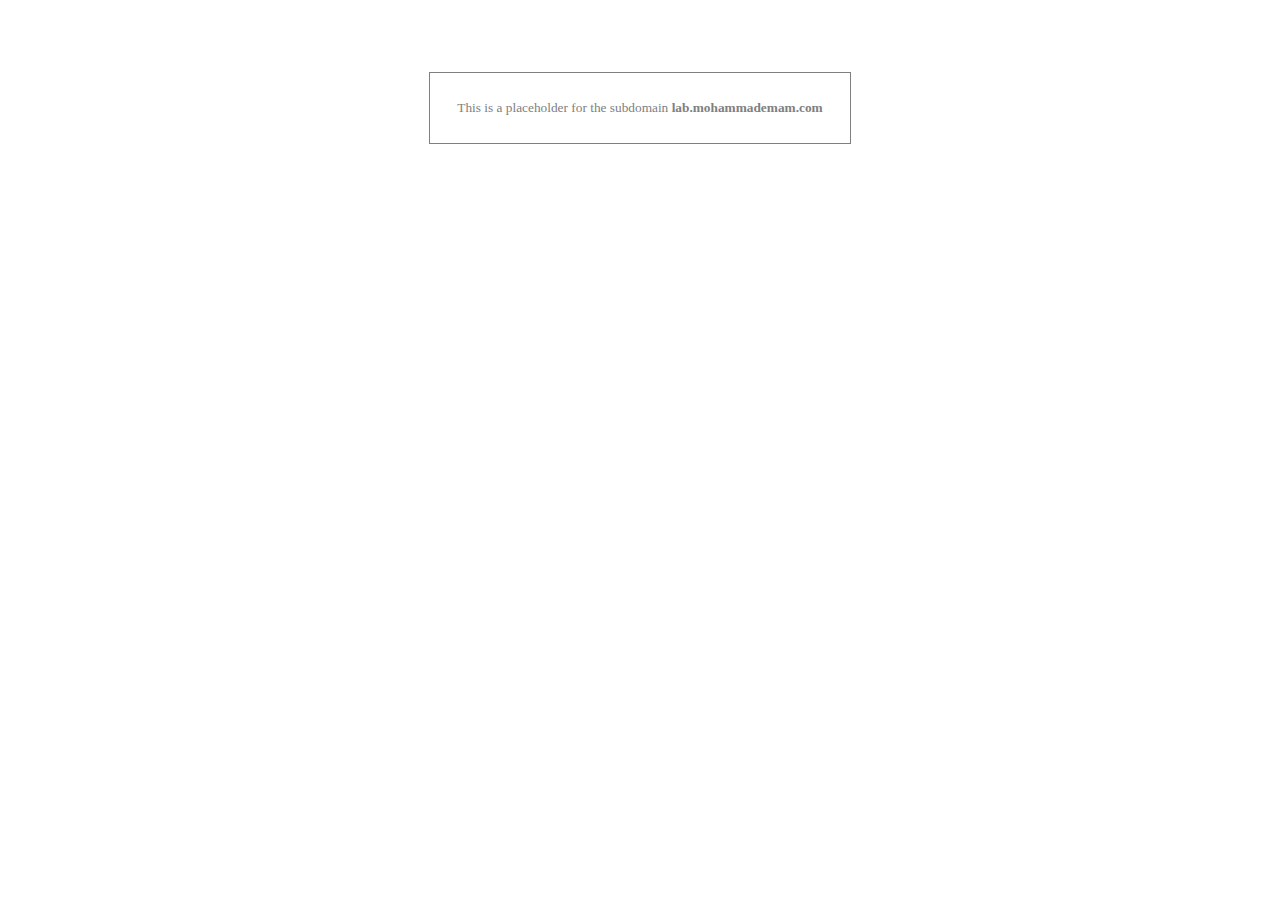
<file: domains/mohammademam.com/public_html/lab/index.html>
<html>
<head>
<title>
lab.mohammademam.com</title>
<style>
* { font-family: verdana; font-size: 10pt; COLOR: gray; }
b { font-weight: bold; }
table { border: 1px solid gray;}
td { text-align: center; padding: 25;}
</style>
</head>
<body>
<center>
<br><br><br><br>
<table>
<tr><td>This is a placeholder for the subdomain <b>lab.mohammademam.com</b></td></tr>
</table>
<br><br>
</center>
</body>
</html>
</file>
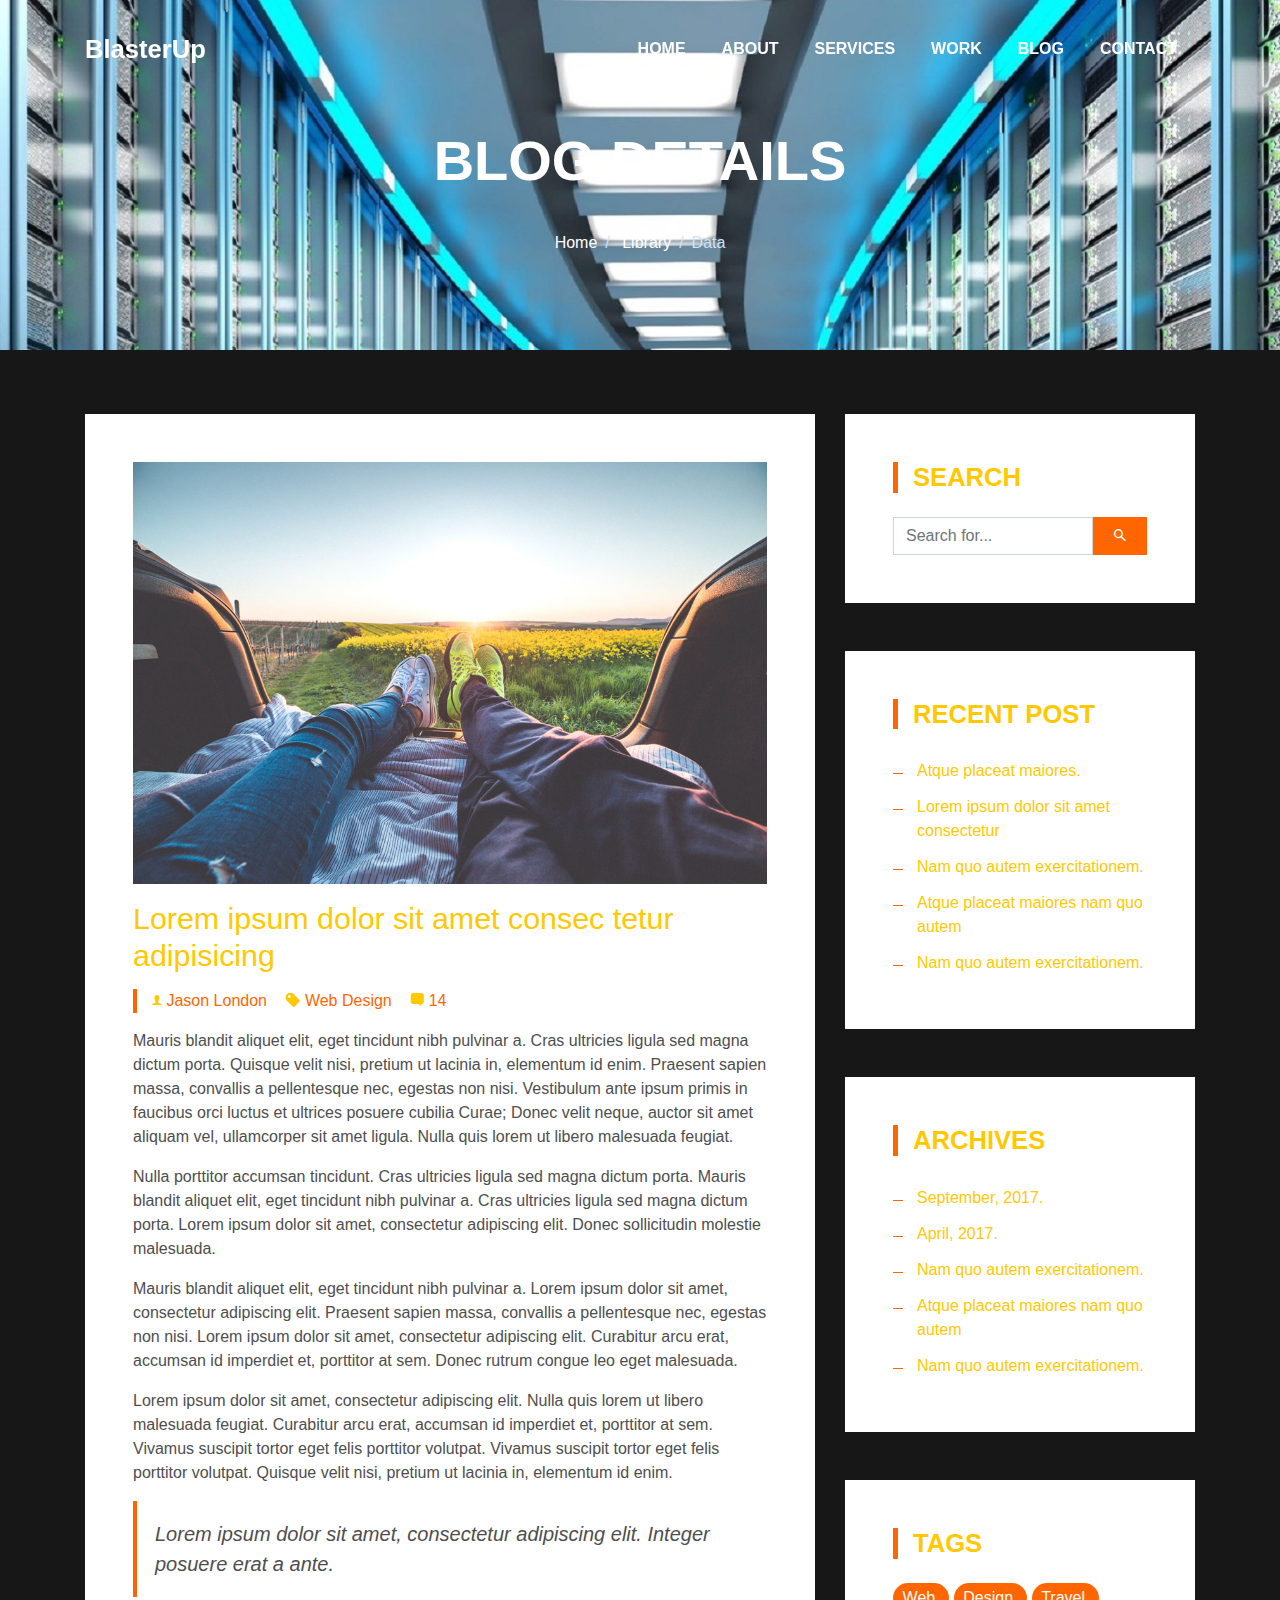
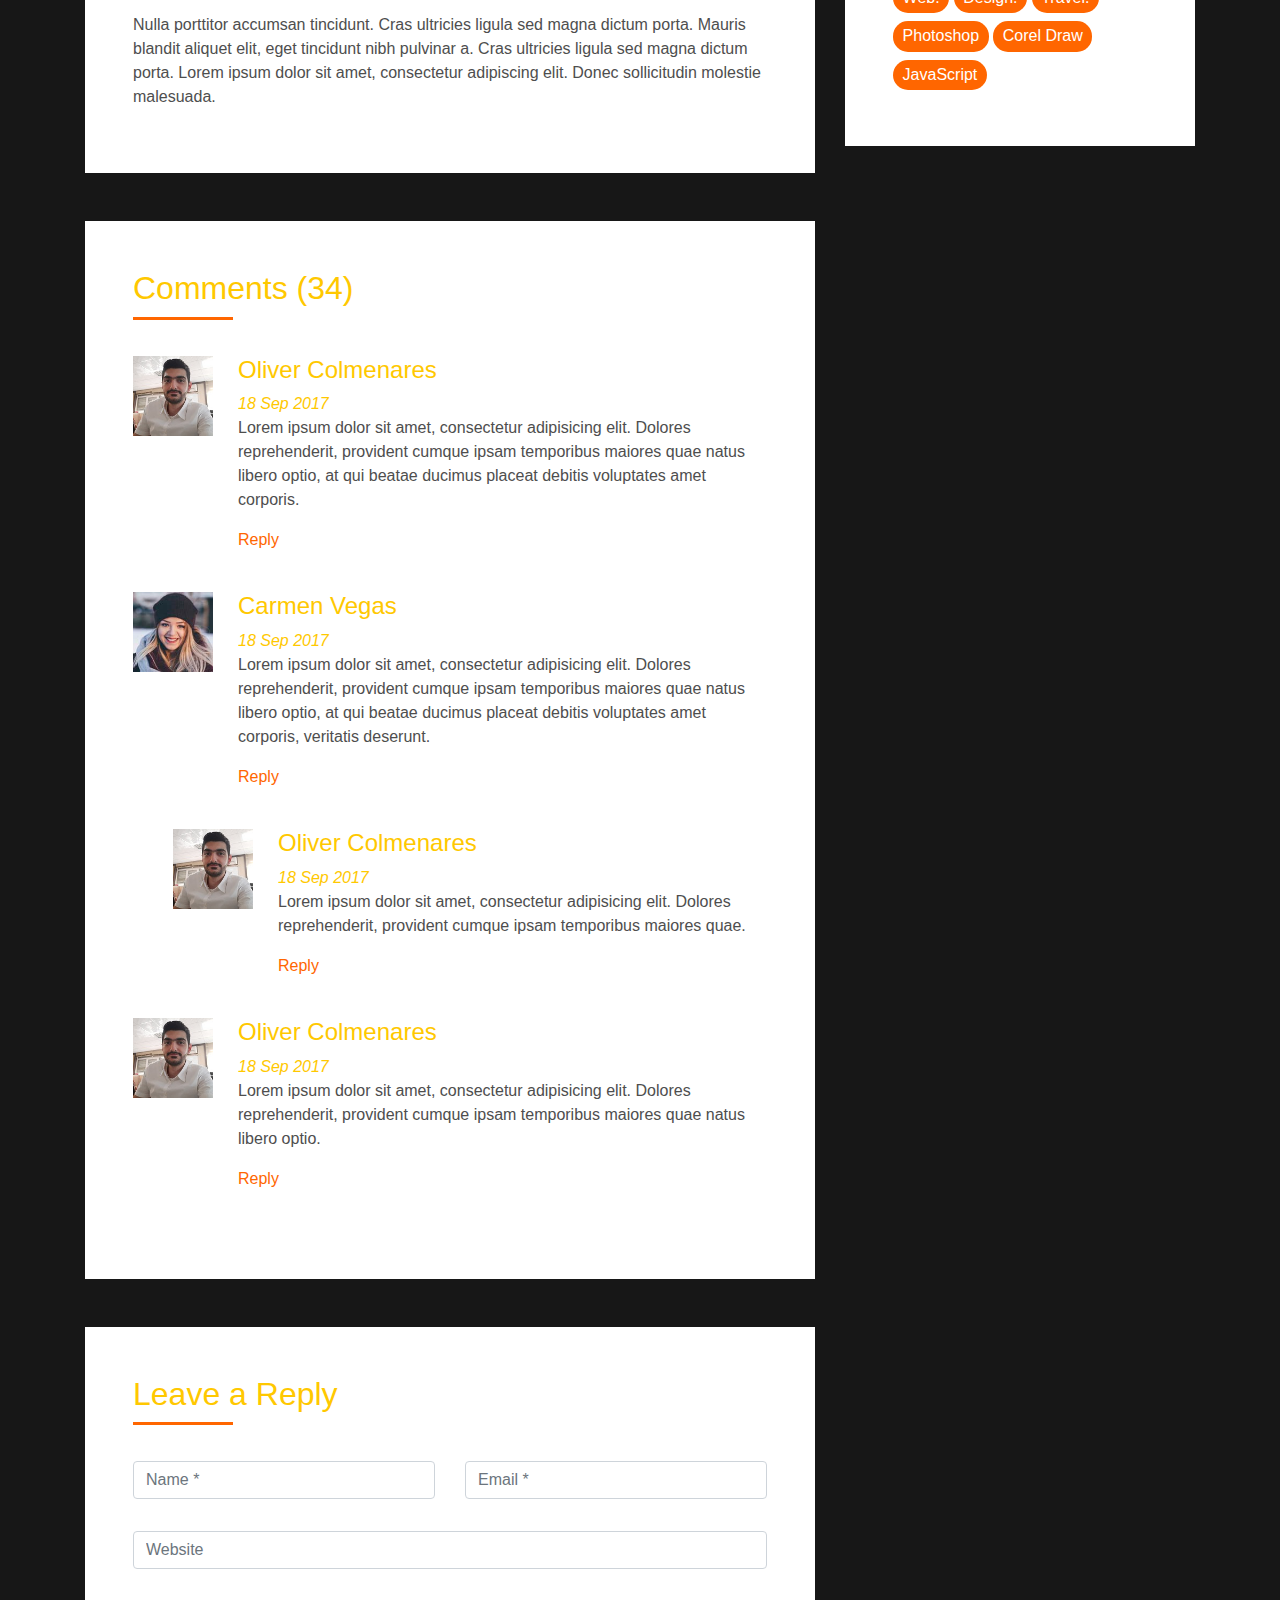
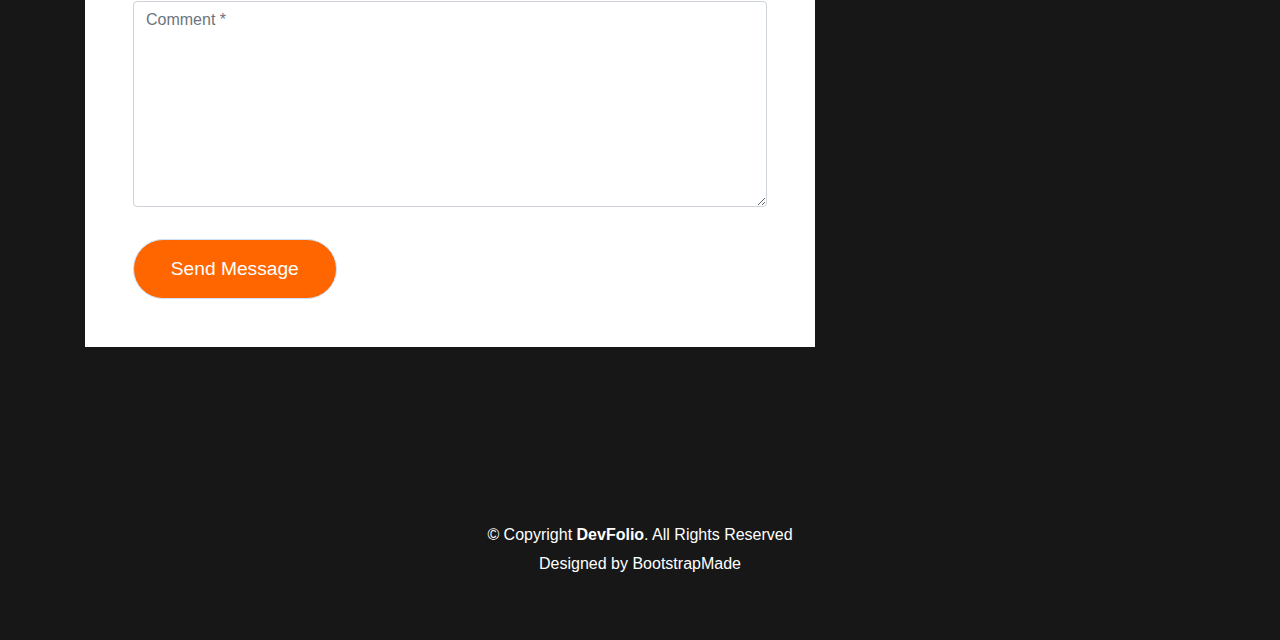
<file: mohammademam/mohammademam/blog-single.html>
<!DOCTYPE html>
<html lang="en">
<head>
  <meta charset="utf-8">
  <title>DevFolio Bootstrap Template</title>
  <meta content="width=device-width, initial-scale=1.0" name="viewport">
  <meta content="" name="keywords">
  <meta content="" name="description">

  <!-- Favicons -->
  <link href="img/favicon.png" rel="icon">
  <link href="img/apple-touch-icon.png" rel="apple-touch-icon">

  <!-- Bootstrap CSS File -->
  <link href="lib/bootstrap/css/bootstrap.min.css" rel="stylesheet">

  <!-- Libraries CSS Files -->
  <link href="lib/font-awesome/css/font-awesome.min.css" rel="stylesheet">
  <link href="lib/animate/animate.min.css" rel="stylesheet">
  <link href="lib/ionicons/css/ionicons.min.css" rel="stylesheet">
  <link href="lib/owlcarousel/assets/owl.carousel.min.css" rel="stylesheet">
  <link href="lib/lightbox/css/lightbox.min.css" rel="stylesheet">

  <!-- Main Stylesheet File -->
  <link href="css/style.css" rel="stylesheet">

  <!-- =======================================================
    Theme Name: DevFolio
    Theme URL: https://bootstrapmade.com/devfolio-bootstrap-portfolio-html-template/
    Author: BootstrapMade.com
    License: https://bootstrapmade.com/license/
  ======================================================= -->
</head>

<body>
  <!--/ Nav Star /-->
  <nav class="navbar navbar-b navbar-trans navbar-expand-md fixed-top" id="mainNav">
    <div class="container">
      <a class="navbar-brand js-scroll" href="#page-top">BlasterUp</a>
      <button class="navbar-toggler collapsed" type="button" data-toggle="collapse" data-target="#navbarDefault"
        aria-controls="navbarDefault" aria-expanded="false" aria-label="Toggle navigation">
        <span></span>
        <span></span>
        <span></span>
      </button>
      <div class="navbar-collapse collapse justify-content-end" id="navbarDefault">
        <ul class="navbar-nav">
          <li class="nav-item">
            <a class="nav-link js-scroll" href="index.html">Home</a>
          </li>
          <li class="nav-item">
            <a class="nav-link js-scroll" href="#">About</a>
          </li>
          <li class="nav-item">
            <a class="nav-link js-scroll" href="#">Services</a>
          </li>
          <li class="nav-item">
            <a class="nav-link js-scroll" href="#">Work</a>
          </li>
          <li class="nav-item">
            <a class="nav-link js-scroll" href="#">Blog</a>
          </li>
          <li class="nav-item">
            <a class="nav-link js-scroll" href="#">Contact</a>
          </li>
        </ul>
      </div>
    </div>
  </nav>
  <!--/ Nav End /-->

  <!--/ Intro Skew Star /-->
  <div class="intro intro-single route bg-image" style="background-image: url(img/overlay-bg.jpg)">
    <div class="overlay-mf"></div>
    <div class="intro-content display-table">
      <div class="table-cell">
        <div class="container">
          <h2 class="intro-title mb-4">Blog Details</h2>
          <ol class="breadcrumb d-flex justify-content-center">
            <li class="breadcrumb-item">
              <a href="#">Home</a>
            </li>
            <li class="breadcrumb-item">
              <a href="#">Library</a>
            </li>
            <li class="breadcrumb-item active">Data</li>
          </ol>
        </div>
      </div>
    </div>
  </div>
  <!--/ Intro Skew End /-->

  <!--/ Section Blog-Single Star /-->
  <section class="blog-wrapper sect-pt4" id="blog">
    <div class="container">
      <div class="row">
        <div class="col-md-8">
          <div class="post-box">
            <div class="post-thumb">
              <img src="img/post-1.jpg" class="img-fluid" alt="">
            </div>
            <div class="post-meta">
              <h1 class="article-title">Lorem ipsum dolor sit amet consec tetur adipisicing</h1>
              <ul>
                <li>
                  <span class="ion-ios-person"></span>
                  <a href="#">Jason London</a>
                </li>
                <li>
                  <span class="ion-pricetag"></span>
                  <a href="#">Web Design</a>
                </li>
                <li>
                  <span class="ion-chatbox"></span>
                  <a href="#">14</a>
                </li>
              </ul>
            </div>
            <div class="article-content">
              <p>
                Mauris blandit aliquet elit, eget tincidunt nibh pulvinar a. Cras ultricies ligula sed magna dictum
                porta. Quisque velit
                nisi, pretium ut lacinia in, elementum id enim. Praesent sapien massa, convallis a pellentesque
                nec, egestas non nisi. Vestibulum ante ipsum primis in faucibus orci luctus et ultrices posuere
                cubilia Curae; Donec velit neque, auctor sit amet aliquam vel, ullamcorper sit amet ligula.
                Nulla quis lorem ut libero malesuada feugiat.
              </p>
              <p>
                Nulla porttitor accumsan tincidunt. Cras ultricies ligula sed magna dictum porta. Mauris blandit
                aliquet elit, eget tincidunt
                nibh pulvinar a. Cras ultricies ligula sed magna dictum porta. Lorem ipsum dolor sit amet,
                consectetur adipiscing elit. Donec sollicitudin molestie malesuada.
              </p>
              <p>
                Mauris blandit aliquet elit, eget tincidunt nibh pulvinar a. Lorem ipsum dolor sit amet, consectetur
                adipiscing elit. Praesent
                sapien massa, convallis a pellentesque nec, egestas non nisi. Lorem ipsum dolor sit amet,
                consectetur adipiscing elit. Curabitur arcu erat, accumsan id imperdiet et, porttitor at
                sem. Donec rutrum congue leo eget malesuada.
              </p>
              <p>
                Lorem ipsum dolor sit amet, consectetur adipiscing elit. Nulla quis lorem ut libero malesuada feugiat.
                Curabitur arcu erat,
                accumsan id imperdiet et, porttitor at sem. Vivamus suscipit tortor eget felis porttitor
                volutpat. Vivamus suscipit tortor eget felis porttitor volutpat. Quisque velit nisi, pretium
                ut lacinia in, elementum id enim.
              </p>
              <blockquote class="blockquote">
                <p class="mb-0">Lorem ipsum dolor sit amet, consectetur adipiscing elit. Integer posuere erat a ante.</p>
              </blockquote>
              <p>
                Nulla porttitor accumsan tincidunt. Cras ultricies ligula sed magna dictum porta. Mauris blandit
                aliquet elit, eget tincidunt
                nibh pulvinar a. Cras ultricies ligula sed magna dictum porta. Lorem ipsum dolor sit amet,
                consectetur adipiscing elit. Donec sollicitudin molestie malesuada.
              </p>
            </div>
          </div>
          <div class="box-comments">
            <div class="title-box-2">
              <h4 class="title-comments title-left">Comments (34)</h4>
            </div>
            <ul class="list-comments">
              <li>
                <div class="comment-avatar">
                  <img src="img/testimonial-2.jpg" alt="">
                </div>
                <div class="comment-details">
                  <h4 class="comment-author">Oliver Colmenares</h4>
                  <span>18 Sep 2017</span>
                  <p>
                    Lorem ipsum dolor sit amet, consectetur adipisicing elit. Dolores reprehenderit, provident cumque
                    ipsam temporibus maiores
                    quae natus libero optio, at qui beatae ducimus placeat debitis voluptates amet corporis.
                  </p>
                  <a href="3">Reply</a>
                </div>
              </li>
              <li>
                <div class="comment-avatar">
                  <img src="img/testimonial-4.jpg" alt="">
                </div>
                <div class="comment-details">
                  <h4 class="comment-author">Carmen Vegas</h4>
                  <span>18 Sep 2017</span>
                  <p>
                    Lorem ipsum dolor sit amet, consectetur adipisicing elit. Dolores reprehenderit, provident cumque
                    ipsam temporibus maiores
                    quae natus libero optio, at qui beatae ducimus placeat debitis voluptates amet corporis,
                    veritatis deserunt.
                  </p>
                  <a href="3">Reply</a>
                </div>
              </li>
              <li class="comment-children">
                <div class="comment-avatar">
                  <img src="img/testimonial-2.jpg" alt="">
                </div>
                <div class="comment-details">
                  <h4 class="comment-author">Oliver Colmenares</h4>
                  <span>18 Sep 2017</span>
                  <p>
                    Lorem ipsum dolor sit amet, consectetur adipisicing elit. Dolores reprehenderit, provident cumque
                    ipsam temporibus maiores
                    quae.
                  </p>
                  <a href="3">Reply</a>
                </div>
              </li>
              <li>
                <div class="comment-avatar">
                  <img src="img/testimonial-2.jpg" alt="">
                </div>
                <div class="comment-details">
                  <h4 class="comment-author">Oliver Colmenares</h4>
                  <span>18 Sep 2017</span>
                  <p>
                    Lorem ipsum dolor sit amet, consectetur adipisicing elit. Dolores reprehenderit, provident cumque
                    ipsam temporibus maiores
                    quae natus libero optio.
                  </p>
                  <a href="3">Reply</a>
                </div>
              </li>
            </ul>
          </div>
          <div class="form-comments">
            <div class="title-box-2">
              <h3 class="title-left">
                Leave a Reply
              </h3>
            </div>
            <form class="form-mf">
              <div class="row">
                <div class="col-md-6 mb-3">
                  <div class="form-group">
                    <input type="text" class="form-control input-mf" id="inputName" placeholder="Name *" required>
                  </div>
                </div>
                <div class="col-md-6 mb-3">
                  <div class="form-group">
                    <input type="email" class="form-control input-mf" id="inputEmail1" placeholder="Email *" required>
                  </div>
                </div>
                <div class="col-md-12 mb-3">
                  <div class="form-group">
                    <input type="url" class="form-control input-mf" id="inputUrl" placeholder="Website">
                  </div>
                </div>
                <div class="col-md-12 mb-3">
                  <div class="form-group">
                    <textarea id="textMessage" class="form-control input-mf" placeholder="Comment *" name="message"
                      cols="45" rows="8" required></textarea>
                  </div>
                </div>
                <div class="col-md-12">
                  <button type="submit" class="button button-a button-big button-rouded">Send Message</button>
                </div>
              </div>
            </form>
          </div>
        </div>
        <div class="col-md-4">
          <div class="widget-sidebar sidebar-search">
            <h5 class="sidebar-title">Search</h5>
            <div class="sidebar-content">
              <form>
                <div class="input-group">
                  <input type="text" class="form-control" placeholder="Search for..." aria-label="Search for...">
                  <span class="input-group-btn">
                    <button class="btn btn-secondary btn-search" type="button">
                      <span class="ion-android-search"></span>
                    </button>
                  </span>
                </div>
              </form>
            </div>
          </div>
          <div class="widget-sidebar">
            <h5 class="sidebar-title">Recent Post</h5>
            <div class="sidebar-content">
              <ul class="list-sidebar">
                <li>
                  <a href="#">Atque placeat maiores.</a>
                </li>
                <li>
                  <a href="#">Lorem ipsum dolor sit amet consectetur</a>
                </li>
                <li>
                  <a href="#">Nam quo autem exercitationem.</a>
                </li>
                <li>
                  <a href="#">Atque placeat maiores nam quo autem</a>
                </li>
                <li>
                  <a href="#">Nam quo autem exercitationem.</a>
                </li>
              </ul>
            </div>
          </div>
          <div class="widget-sidebar">
            <h5 class="sidebar-title">Archives</h5>
            <div class="sidebar-content">
              <ul class="list-sidebar">
                <li>
                  <a href="#">September, 2017.</a>
                </li>
                <li>
                  <a href="#">April, 2017.</a>
                </li>
                <li>
                  <a href="#">Nam quo autem exercitationem.</a>
                </li>
                <li>
                  <a href="#">Atque placeat maiores nam quo autem</a>
                </li>
                <li>
                  <a href="#">Nam quo autem exercitationem.</a>
                </li>
              </ul>
            </div>
          </div>
          <div class="widget-sidebar widget-tags">
            <h5 class="sidebar-title">Tags</h5>
            <div class="sidebar-content">
              <ul>
                <li>
                  <a href="#">Web.</a>
                </li>
                <li>
                  <a href="#">Design.</a>
                </li>
                <li>
                  <a href="#">Travel.</a>
                </li>
                <li>
                  <a href="#">Photoshop</a>
                </li>
                <li>
                  <a href="#">Corel Draw</a>
                </li>
                <li>
                  <a href="#">JavaScript</a>
                </li>
              </ul>
            </div>
          </div>
        </div>
      </div>
    </div>
  </section>
  <!--/ Section Blog-Single End /-->

  <!--/ Section Contact-Footer Star /-->
  <section class="paralax-mf footer-paralax bg-image sect-mt4 route" style="background-image: url(img/overlay-bg.jpg)">
    <div class="overlay-mf"></div>
    <footer>
      <div class="container">
        <div class="row">
          <div class="col-sm-12">
            <div class="copyright-box">
              <p class="copyright">&copy; Copyright <strong>DevFolio</strong>. All Rights Reserved</p>
              <div class="credits">
                <!--
                  All the links in the footer should remain intact.
                  You can delete the links only if you purchased the pro version.
                  Licensing information: https://bootstrapmade.com/license/
                  Purchase the pro version with working PHP/AJAX contact form: https://bootstrapmade.com/buy/?theme=DevFolio
                -->
                Designed by <a href="https://bootstrapmade.com/">BootstrapMade</a>
              </div>
            </div>
          </div>
        </div>
      </div>
    </footer>
  </section>
  <!--/ Section Contact-footer End /-->

  <a href="#" class="back-to-top"><i class="fa fa-chevron-up"></i></a>
  <div id="preloader"></div>

  <!-- JavaScript Libraries -->
  <script src="lib/jquery/jquery.min.js"></script>
  <script src="lib/jquery/jquery-migrate.min.js"></script>
  <script src="lib/popper/popper.min.js"></script>
  <script src="lib/bootstrap/js/bootstrap.min.js"></script>
  <script src="lib/easing/easing.min.js"></script>
  <script src="lib/counterup/jquery.waypoints.min.js"></script>
  <script src="lib/counterup/jquery.counterup.js"></script>
  <script src="lib/owlcarousel/owl.carousel.min.js"></script>
  <script src="lib/lightbox/js/lightbox.min.js"></script>
  <script src="lib/typed/typed.min.js"></script>
  <!-- Contact Form JavaScript File -->
  <script src="contactform/contactform.js"></script>

  <!-- Template Main Javascript File -->
  <script src="js/main.js"></script>

</body>
</html>
</file>
<file: mohammademam/mohammademam/css/style.css>
/*
  Theme Name: DevFolio
  Theme URL: https://bootstrapmade.com/devfolio-bootstrap-portfolio-html-template/
  Author: BootstrapMade.com
  License: https://bootstrapmade.com/license/
*/

/*======================================
//--//-->   STYLES GENERALES
======================================*/

body {
  background-color: #171717;
  color: #4e4e4e;
}

h1,
h2,
h3,
h4,
h5,
h6 {
  color: #ffc800;
}

a {
  color: #ffc800;
  transition: all 0.5s ease-in-out;
}

a:hover {
  color: #ff6600;
  text-decoration: none;
  transition: all 0.5s ease-in-out;
}

.p-r {
  position: relative;
}

.color-a {
  color: #ff6600;
}

.color-d {
  color: #f5f5f5;
}

.color-text-a {
  color: #4e4e4e;
}

.box-shadow,
.paralax-mf,
.service-box,
.work-box,
.card-blog {
  box-shadow: 0 13px 8px -10px rgba(0, 0, 0, 0.1);
}

.box-shadow-a,
.button:hover {
  box-shadow: 0 0 0 4px #cde1f8;
}

.display-5 {
  font-size: 2.5rem;
  font-weight: 300;
  line-height: 1.1;
}

.display-6 {
  font-size: 2rem;
  font-weight: 300;
  line-height: 1.1;
}

.avatar {
  width: 32px;
  height: 32px;
  margin-right: 4px;
  overflow: hidden;
}

.bg-image {
  background-repeat: no-repeat;
  background-attachment: fixed;
  background-size: cover;
  background-position: center center;
}

/* .overlay-mf {
  background-color: #ff6600;
} */

.overlay-mf {
  position: absolute;
  top: 0;
  left: 0px;
  padding: 0;
  height: 100%;
  width: 100%;
  opacity: .7;
}

.paralax-mf {
  position: relative;
  padding: 8rem 0;
}

.display-table {
  width: 100%;
  height: 100%;
  display: table;
}

.table-cell {
  display: table-cell;
  vertical-align: middle;
}

/*--/ Sections /--*/

.sect-4 {
  padding: 4rem 0;
}

.sect-pt4 {
  padding-top: 4rem;
}

.sect-mt4 {
  margin-top: 4rem;
}

/*--/ Title s /--*/

.title-s {
  font-weight: 600;
  color: #ffc800;
  font-size: 1.1rem;
}

/*--/ Title A /--*/

.title-box {
  margin-bottom: 4rem;
}

.title-a {
  font-size: 3rem;
  font-weight: bold;
  text-transform: uppercase;
}

.subtitle-a {
  color: #ff0000;
}

.line-mf {
  width: 40px;
  height: 5px;
  background-color: #ff6600;
  margin: 0 auto;
}

/*--/ Title Left /--*/

.title-box-2 {
  margin-bottom: 3rem;
}

.title-left {
  font-size: 2rem;
  position: relative;
}

.title-left:before {
  content: '';
  position: absolute;
  height: 3px;
  background-color: #ff6600;
  width: 100px;
  bottom: -12px;
}

/*------/ Box /------*/

.box-pl2 {
  padding-left: 2rem;
}

.box-shadow-full {
  padding: 3rem 1.25rem;
  position: relative;
  background-color: #fff;
  margin-bottom: 3rem;
  z-index: 2;
  box-shadow: 0 1px 1px 0 rgba(0, 0, 0, 0.06), 0 2px 5px 0 rgba(0, 0, 0, 0.2);
}

/*------/ Socials /------*/

.socials {
  padding: 1.5rem 0;
}

.socials ul li {
  display: inline-block;
}

.socials .ico-circle {
  height: 40px;
  width: 40px;
  font-size: 1.7rem;
  border-radius: 50%;
  line-height: 1.4;
  margin: 0 15px 0 0;
  box-shadow: 0 0 0 3px #ff6600;
  transition: all 500ms ease;
}

.socials .ico-circle:hover {
  background-color: #ff6600;
  color: #fff;
  box-shadow: 0 0 0 3px #cde1f8;
  transition: all 500ms ease;
}

/*------/ Ul resect /------*/

.ul-resect,
.socials ul,
.list-ico,
.blog-wrapper .post-meta ul,
.box-comments .list-comments,
.widget-sidebar .list-sidebar,
.widget-tags ul {
  list-style: none;
  padding-left: 0;
  margin-bottom: 0;
}

.list-ico {
  line-height: 2;
}

.list-ico span {
  color: #ff6600;
  margin-right: 10px;
}

/*------/ Ico Circle /------*/

.ico-circle {
  height: 100px;
  width: 100px;
  font-size: 2rem;
  border-radius: 50%;
  line-height: 1.55;
  margin: 0 auto;
  text-align: center;
  box-shadow: 0 0 0 10px #ff6600;
  display: block;
}

/*------/ Owl Carousel /------*/

.owl-theme .owl-dots {
  text-align: center;
  margin-top: 18px;
}

.owl-theme .owl-dots .owl-dot {
  display: inline-block;
}

.owl-theme .owl-dots .owl-dot span {
  width: 18px;
  height: 7px;
  margin: 5px 5px;
  background: #cde1f8;
  border: 0px solid #cde1f8;
  display: block;
  transition: all 0.6s ease-in-out;
  cursor: pointer;
}

.owl-theme .owl-dots .owl-dot:hover span {
  background-color: #cde1f8;
}

.owl-theme .owl-dots .owl-dot.active span {
  background-color: #1B1B1B;
  width: 25px;
}

/*--/ Scrolltop s /--*/

.scrolltop-mf {
  position: relative;
  display: none;
}

.scrolltop-mf span {
  z-index: 999;
  position: fixed;
  width: 42px;
  height: 42px;
  background-color: #ff6600;
  opacity: .7;
  font-size: 1.6rem;
  line-height: 1.5;
  text-align: center;
  color: #fff;
  top: auto;
  left: auto;
  right: 30px;
  bottom: 50px;
  cursor: pointer;
  border-radius: 50%;
}

/* Back to top button */

.back-to-top {
  position: fixed;
  display: none;
  background: #ff6600;
  color: #fff;
  width: 44px;
  height: 44px;
  text-align: center;
  line-height: 1;
  font-size: 16px;
  border-radius: 50%;
  right: 15px;
  bottom: 15px;
  transition: background 0.5s;
  z-index: 11;
}

.back-to-top i {
  padding-top: 12px;
  color: #fff;
}

/* Prelaoder */

#preloader {
  position: fixed;
  top: 0;
  left: 0;
  right: 0;
  bottom: 0;
  z-index: 9999;
  overflow: hidden;
  background: #fff;
}

#preloader:before {
  content: "";
  position: fixed;
  top: calc(50% - 30px);
  left: calc(50% - 30px);
  border: 6px solid #f2f2f2;
  border-top: 6px solid #ff6600;
  border-radius: 50%;
  width: 60px;
  height: 60px;
  -webkit-animation: animate-preloader 1s linear infinite;
  animation: animate-preloader 1s linear infinite;
}

@-webkit-keyframes animate-preloader {
  0% {
    -webkit-transform: rotate(0deg);
    transform: rotate(0deg);
  }

  100% {
    -webkit-transform: rotate(360deg);
    transform: rotate(360deg);
  }
}

@keyframes animate-preloader {
  0% {
    -webkit-transform: rotate(0deg);
    transform: rotate(0deg);
  }

  100% {
    -webkit-transform: rotate(360deg);
    transform: rotate(360deg);
  }
}

/*======================================
//--//-->   NAVBAR
======================================*/

.navbar-b {
  transition: all .5s ease-in-out;
  background-color: transparent;
  padding-top: 1.563rem;
  padding-bottom: 1.563rem;
}

.navbar-b.navbar-reduce {
  box-shadow: 0px 6px 9px 0px rgba(0, 0, 0, 0.06);
}

.navbar-b.navbar-trans .nav-item,
.navbar-b.navbar-reduce .nav-item {
  position: relative;
  padding-right: 10px;
  padding-left: 0;
}

.navbar-b.navbar-trans .nav-link,
.navbar-b.navbar-reduce .nav-link {
  color: #fff;
  text-transform: uppercase;
  font-weight: 600;
}

.navbar-b.navbar-trans .nav-link:before,
.navbar-b.navbar-reduce .nav-link:before {
  content: '';
  position: absolute;
  margin-left: 0px;
  width: 0%;
  bottom: 0;
  left: 0;
  height: 2px;
  transition: all 500ms ease;
}

.navbar-b.navbar-trans .nav-link:hover,
.navbar-b.navbar-reduce .nav-link:hover {
  color: #1B1B1B;
}

.navbar-b.navbar-trans .nav-link:hover:before,
.navbar-b.navbar-reduce .nav-link:hover:before {
  width: 35px;
}

.navbar-b.navbar-trans .show > .nav-link:before,
.navbar-b.navbar-trans .active > .nav-link:before,
.navbar-b.navbar-trans .nav-link.show:before,
.navbar-b.navbar-trans .nav-link.active:before,
.navbar-b.navbar-reduce .show > .nav-link:before,
.navbar-b.navbar-reduce .active > .nav-link:before,
.navbar-b.navbar-reduce .nav-link.show:before,
.navbar-b.navbar-reduce .nav-link.active:before {
  width: 35px;
}

.navbar-b.navbar-trans .nav-link:before {
  background-color: #fff;
}

.navbar-b.navbar-trans .nav-link:hover {
  color: #fff;
}

.navbar-b.navbar-trans .show > .nav-link,
.navbar-b.navbar-trans .active > .nav-link,
.navbar-b.navbar-trans .nav-link.show,
.navbar-b.navbar-trans .nav-link.active {
  color: #fff;
}

.navbar-b.navbar-reduce {
  transition: all .5s ease-in-out;
  background-color: #fff;
  padding-top: 15px;
  padding-bottom: 15px;
}

.navbar-b.navbar-reduce .nav-link {
  color: #ff6600;
}

.navbar-b.navbar-reduce .nav-link:before {
  background-color: #ff6600;
}

.navbar-b.navbar-reduce .nav-link:hover {
  color: #ff6600;
}

.navbar-b.navbar-reduce .show > .nav-link,
.navbar-b.navbar-reduce .active > .nav-link,
.navbar-b.navbar-reduce .nav-link.show,
.navbar-b.navbar-reduce .nav-link.active {
  color: #ff6600;
}

.navbar-b.navbar-reduce .navbar-brand {
  color: #ff6600;
}

.navbar-b.navbar-reduce .navbar-toggler span {
  background-color: #1B1B1B;
}

.navbar-b .navbar-brand {
  color: #fff;
  font-size: 1.6rem;
  font-weight: 600;
}

.navbar-b .navbar-nav .dropdown-item.show .dropdown-menu,
.navbar-b .dropdown.show .dropdown-menu,
.navbar-b .dropdown-btn.show .dropdown-menu {
  -webkit-transform: translate3d(0px, 0px, 0px);
  transform: translate3d(0px, 0px, 0px);
  visibility: visible !important;
}

.navbar-b .dropdown-menu {
  margin: 1.12rem 0 0;
  border-radius: 0;
}

.navbar-b .dropdown-menu .dropdown-item {
  padding: .7rem 1.7rem;
  transition: all 500ms ease;
}

.navbar-b .dropdown-menu .dropdown-item:hover {
  background-color: #ff6600;
  color: #fff;
  transition: all 500ms ease;
}

.navbar-b .dropdown-menu .dropdown-item.active {
  background-color: #ff6600;
}

/*--/ Hamburger Navbar /--*/

.navbar-toggler {
  position: relative;
}

.navbar-toggler:focus,
.navbar-toggler:active {
  outline: 0;
}

.navbar-toggler span {
  display: block;
  background-color: #fff;
  height: 3px;
  width: 25px;
  margin-top: 4px;
  margin-bottom: 4px;
  -webkit-transform: rotate(0deg);
  transform: rotate(0deg);
  left: 0;
  opacity: 1;
}

.navbar-toggler span:nth-child(1),
.navbar-toggler span:nth-child(3) {
  transition: -webkit-transform .35s ease-in-out;
  transition: transform .35s ease-in-out;
  transition: transform .35s ease-in-out, -webkit-transform .35s ease-in-out;
}

.navbar-toggler:not(.collapsed) span:nth-child(1) {
  position: absolute;
  left: 12px;
  top: 10px;
  -webkit-transform: rotate(135deg);
  transform: rotate(135deg);
  opacity: 0.9;
}

.navbar-toggler:not(.collapsed) span:nth-child(2) {
  height: 12px;
  visibility: hidden;
  background-color: transparent;
}

.navbar-toggler:not(.collapsed) span:nth-child(3) {
  position: absolute;
  left: 12px;
  top: 10px;
  -webkit-transform: rotate(-135deg);
  transform: rotate(-135deg);
  opacity: 0.9;
}

/*======================================
//--//-->   INTRO
======================================*/

.intro {
  height: 100vh;
  position: relative;
  color: #fff;
}

.intro .intro-content {
  text-align: center;
  position: absolute;
}

.intro .overlay-itro {
  background-color: rgba(0, 0, 0, 0.6);
  position: absolute;
  top: 0;
  left: 0px;
  padding: 0;
  height: 100%;
  width: 100%;
  opacity: .9;
}

.intro .intro-title {
  color: #fff;
  font-weight: 600;
  font-size: 3rem;
}

.intro .intro-subtitle {
  font-size: 1.5rem;
  font-weight: 300;
}

.intro .text-slider-items {
  display: none;
}

.intro-single {
  height: 350px;
}

.intro-single .intro-content {
  margin-top: 30px;
}

.intro-single .intro-title {
  text-transform: uppercase;
  font-size: 3rem;
}

.intro-single .breadcrumb {
  background-color: transparent;
  color: #ff6600;
}

.intro-single .breadcrumb .breadcrumb-item:before {
  color: #cde1f8;
}

.intro-single .breadcrumb .breadcrumb-item.active {
  color: #cde1f8;
}

.intro-single .breadcrumb a {
  color: #fff;
}

/*======================================
//--//-->   ABOUT
======================================*/

.about-mf .box-shadow-full {
  padding-top: 4rem;
  padding-bottom: 4rem;
}

.about-mf .about-img {
  margin-bottom: 2rem;
}

.about-mf .about-img img {
  margin-left: 10px;
}

.skill-mf span {
  color: #4e4e4e;
}

.skill-mf .progress {
  background-color: #cde1f8;
  margin: .5rem 0 1.2rem 0;
  border-radius: 0;
  height: .7rem;
}

.skill-mf .progress .progress-bar {
  height: .7rem;
  background-color: #ff6600;
}

/*======================================
//--//-->   SERVICES
======================================*/

.service-box {
  background-color: #fff;
  padding: 2.5rem 1.3rem;
  border-radius: 1rem;
  margin-bottom: 3rem;
}

.service-box:hover .ico-circle {
  transition: all 500ms ease;
  color: #fff;
  background-color: #ff6600;
  box-shadow: 0 0 0 10px #cde1f8;
}

.service-box .service-ico {
  margin-bottom: 1rem;
  color: #ffc800;
}

.service-box .ico-circle {
  transition: all 500ms ease;
  font-size: 4rem;
}

.service-box .s-title {
  font-size: 1.4rem;
  text-transform: uppercase;
  text-align: center;
  padding: .4rem 0;
}

.service-box .s-description {
  color: #4e4e4e;
}

/*======================================
//--//-->   COUNTER
======================================*/

.counter-box {
  color: #fff;
  text-align: center;
}

.counter-ico {
  margin-bottom: 1rem;
}

.counter-ico .ico-circle {
  height: 60px;
  width: 60px;
  line-height: 1.8;
  box-shadow: 0 0 0 10px #cde1f8;
}

.counter-num .counter {
  font-size: 2rem;
  margin-bottom: 0;
}

/*======================================
//--//-->   PORTFOLIO
======================================*/

.work-box {
  margin-bottom: 3rem;
  -webkit-backface-visibility: hidden;
  backface-visibility: hidden;
  background-color: #fff;
}

.work-box:hover img {
  -webkit-transform: scale(1.3);
  transform: scale(1.3);
}

.work-img {
  display: block;
  overflow: hidden;
}

.work-img img {
  transition: all 1s;
}

.work-content {
  padding: 2rem 3% 1rem 4%;
}

.work-content .w-more {
  color: #4e4e4e;
  font-size: .8rem;
}

.work-content .w-more .w-ctegory {
  color: #ff6600;
}

.work-content .w-like {
  font-size: 2.5rem;
  color: #ff6600;
  float: right;
}

.work-content .w-like a {
  color: #ff6600;
}

.work-content .w-like .num-like {
  font-size: .7rem;
}

.w-title {
  font-size: 1.2rem;
}

/*======================================
//--//-->   TESTIMONIALS
======================================*/

.testimonials .owl-carousel .owl-item img {
  width: auto;
}

.testimonial-box {
  color: #fff;
  text-align: center;
}

.testimonial-box .author-test {
  margin-top: 1rem;
}

.testimonial-box .author-test img {
  margin: 0 auto;
}

.testimonial-box .author {
  color: #fff;
  text-transform: uppercase;
  font-weight: 600;
  margin: 1rem 0;
  display: block;
  font-size: 1.4rem;
}

.testimonial-box .comit {
  font-size: 2rem;
  color: #ff6600;
  background-color: #fff;
  width: 52px;
  height: 52px;
  display: block;
  margin: 0 auto;
  border-radius: 50%;
  line-height: 1.6;
}

/*======================================
//--//-->   BLOG
======================================*/

.card-blog .card-body {
  position: relative;
}

.card-blog .card-category-box {
  position: absolute;
  text-align: center;
  top: -16px;
  left: 15px;
  right: 15px;
  line-height: 25px;
  overflow: hidden;
}

.card-blog .card-category {
  display: inline-block;
  color: #fff;
  padding: 0 15px 5px;
  overflow: hidden;
  background-color: #ff6600;
  border-radius: 4px;
}

.card-blog .card-category .category {
  color: #fff;
  display: inline-block;
  text-transform: uppercase;
  font-size: .7rem;
  letter-spacing: .1px;
  margin-bottom: 0;
}

.card-blog .card-title {
  font-size: 1.3rem;
  margin-top: .6rem;
}

.card-blog .card-description {
  color: #4e4e4e;
}

.card-blog .post-author {
  display: inline-block;
}

.card-blog .post-date {
  color: #4e4e4e;
  display: inline-block;
  float: right;
}

/*======================================
//--//-->   BLOG-SINGLE
======================================*/

.post-box,
.form-comments,
.box-comments,
.widget-sidebar {
  padding: 2rem;
  background-color: #fff;
  margin-bottom: 3rem;
}

.blog-wrapper .article-title {
  font-size: 1.5rem;
}

.blog-wrapper .post-meta {
  margin: 1rem 0;
}

.blog-wrapper .post-meta ul {
  border-left: 4px solid #ff6600;
  margin-top: 1rem;
}

.blog-wrapper .post-meta ul li {
  display: inline-block;
  margin-left: 15px;
}

.blog-wrapper .post-meta ul a {
  color: #ff6600;
}

.blog-wrapper .post-meta ul span {
  color: #ffc800;
}

.blog-wrapper .blockquote {
  border-left: 4px solid #ff6600;
  padding: 18px;
  font-style: italic;
}

/*------/ Comments /------*/

.box-comments .list-comments li {
  padding-bottom: 40px;
}

.box-comments .list-comments .comment-avatar {
  display: table-cell;
  vertical-align: top;
}

.box-comments .list-comments .comment-avatar img {
  width: 80px;
  height: 80px;
}

.box-comments .list-comments .comment-author {
  font-size: 1.3rem;
}

.box-comments .list-comments .comment-details {
  display: table-cell;
  vertical-align: top;
  padding-left: 25px;
}

.box-comments .list-comments a {
  color: #ff6600;
}

.box-comments .list-comments span {
  color: #ffc800;
  font-style: italic;
}

.box-comments .comment-children {
  margin-left: 40px;
}

/*------/ Sidebar /------*/

.widget-sidebar .sidebar-title {
  font-size: 1.6rem;
  font-weight: 600;
  border-left: 5px solid #ff6600;
  padding-left: 15px;
  text-transform: uppercase;
  margin-bottom: 1.5rem;
}

.widget-sidebar .list-sidebar li {
  position: relative;
  padding: 6px 0 6px 24px;
}

.widget-sidebar .list-sidebar li:before {
  position: absolute;
  content: "";
  width: 10px;
  height: 1px;
  left: 0;
  background-color: #ff6600;
  top: 20px;
}

.sidebar-search input {
  background-color: #fff;
  border-radius: 0;
  transition: all 0.5s ease-in-out;
}

.sidebar-search .btn-search {
  background-color: #ff6600;
  border-color: #ff6600;
  border-radius: 0;
  padding-left: 20px;
  padding-right: 20px;
}

.widget-tags ul li {
  display: inline-block;
  background-color: #ff6600;
  padding: .2rem .6rem;
  margin-bottom: .5rem;
  border-radius: 15px;
}

.widget-tags ul li a {
  color: #fff;
}

/*======================================
//--//-->   CONTACT
======================================*/

.footer-paralax {
  padding: 4rem 0 0 0;
}

.contact-mf {
  margin-top: 4rem;
}

/*======================================
//--//-->   FOOTER
======================================*/

footer {
  text-align: center;
  color: #fff;
  padding-bottom: 4rem;
}

footer .copyright {
  margin-bottom: .3rem;
}

footer .credits {
  margin-bottom: 0;
}

footer .credits a {
  color: #fff;
}

/*======================================
//--//-->   CONtaCT FORM
======================================*/

#sendmessage {
  color: #ff6600;
  border: 1px solid #ff6600;
  display: none;
  text-align: center;
  padding: 15px;
  font-weight: 600;
  margin-bottom: 15px;
}

#errormessage {
  color: red;
  display: none;
  border: 1px solid red;
  text-align: center;
  padding: 15px;
  font-weight: 600;
  margin-bottom: 15px;
}

#sendmessage.show,
#errormessage.show,
.show {
  display: block;
}

.validation {
  color: red;
  display: none;
  margin: 0 0 20px;
  font-weight: 400;
  font-size: 13px;
}

/*======================================
//--//-->   BUTTON
======================================*/

.button {
  display: inline-block;
  padding: .3rem .6rem;
  text-align: center;
  vertical-align: middle;
  -webkit-user-select: none;
  -moz-user-select: none;
  -ms-user-select: none;
  user-select: none;
  font-size: 1rem;
  border-radius: .3rem;
  border: 1px solid transparent;
  transition: all 500ms ease;
  cursor: pointer;
}

.button:focus {
  outline: 0;
}

.button:hover {
  background-color: #0062d3;
  color: #fff;
  transition: all 500ms ease;
}

.button-a {
  background-color: #ff6600;
  color: #fff;
  border-color: #cde1f8;
}

.button-big {
  padding: .9rem 2.3rem;
  font-size: 1.2rem;
}

.button-rouded {
  border-radius: 5rem;
}

.btn-lg {
  padding: .5rem 1rem;
  font-size: 1.25rem;
  line-height: 1.5;
  border-radius: .3rem;
}

@media (min-width: 577px) {
  .counter-box {
    margin-bottom: 1.8rem;
  }
}

@media (min-width: 767px) {
  .about-mf .box-pl2 {
    margin-top: 3rem;
    padding-left: 0rem;
  }

  .card-blog {
    margin-bottom: 3rem;
  }

  .contact-mf .box-pl2 {
    margin-top: 3rem;
    padding-left: 0rem;
  }
}

@media (min-width: 768px) {
  .box-shadow-full {
    padding: 3rem;
  }

  .navbar-b.navbar-trans .nav-item,
  .navbar-b.navbar-reduce .nav-item {
    padding-left: 10px;
  }

  .navbar-b.navbar-trans .nav-link:before,
  .navbar-b.navbar-reduce .nav-link:before {
    margin-left: 18px;
  }

  .intro .intro-title {
    font-size: 4.5rem;
  }

  .intro .intro-subtitle {
    font-size: 2.5rem;
  }

  .intro-single .intro-title {
    font-size: 3.5rem;
  }

  .testimonial-box .description {
    padding: 0 5rem;
  }

  .post-box,
  .form-comments,
  .box-comments,
  .widget-sidebar {
    padding: 3rem;
  }

  .blog-wrapper .article-title {
    font-size: 1.9rem;
  }

  .box-comments .list-comments .comment-author {
    font-size: 1.5rem;
  }
}

@media (min-width: 992px) {
  .testimonial-box .description {
    padding: 0 8rem;
  }
}

@media (min-width: 1200px) {
  .testimonial-box .description {
    padding: 0 13rem;
  }
}

@media (max-width: 1024px) {
  .bg-image {
    background-attachment: scroll;
  }
}

@media (max-width: 768px) {
  .back-to-top {
    bottom: 15px;
  }
}
</file>
<file: domains/mohammademam.com/public_html/css/style.css>
/*
  Theme Name: DevFolio
  Theme URL: https://bootstrapmade.com/devfolio-bootstrap-portfolio-html-template/
  Author: BootstrapMade.com
  License: https://bootstrapmade.com/license/
*/

/*======================================
//--//-->   STYLES GENERALES
======================================*/

body {
  background-color: #171717;
  color: #4e4e4e;
}

h1,
h2,
h3,
h4,
h5,
h6 {
  color: #ffc800;
}

a {
  color: #ffc800;
  transition: all 0.5s ease-in-out;
}

a:hover {
  color: #ff6600;
  text-decoration: none;
  transition: all 0.5s ease-in-out;
}

.p-r {
  position: relative;
}

.color-a {
  color: #ff6600;
}

.color-d {
  color: #f5f5f5;
}

.color-text-a {
  color: #4e4e4e;
}

.box-shadow,
.paralax-mf,
.service-box,
.work-box,
.card-blog {
  box-shadow: 0 13px 8px -10px rgba(0, 0, 0, 0.1);
}

.box-shadow-a,
.button:hover {
  box-shadow: 0 0 0 4px #cde1f8;
}

.display-5 {
  font-size: 2.5rem;
  font-weight: 300;
  line-height: 1.1;
}

.display-6 {
  font-size: 2rem;
  font-weight: 300;
  line-height: 1.1;
}

.avatar {
  width: 32px;
  height: 32px;
  margin-right: 4px;
  overflow: hidden;
}

.bg-image {
  background-repeat: no-repeat;
  background-attachment: fixed;
  background-size: cover;
  background-position: center center;
}

.overlay-mf {
  background-color: #ff6600;
}

.overlay-mf {
  position: absolute;
  top: 0;
  left: 0px;
  padding: 0;
  height: 100%;
  width: 100%;
  opacity: .7;
}

.paralax-mf {
  position: relative;
  padding: 8rem 0;
}

.display-table {
  width: 100%;
  height: 100%;
  display: table;
}

.table-cell {
  display: table-cell;
  vertical-align: middle;
}

/*--/ Sections /--*/

.sect-4 {
  padding: 4rem 0;
}

.sect-pt4 {
  padding-top: 4rem;
}

.sect-mt4 {
  margin-top: 4rem;
}

/*--/ Title s /--*/

.title-s {
  font-weight: 600;
  color: #ffc800;
  font-size: 1.1rem;
}

/*--/ Title A /--*/

.title-box {
  margin-bottom: 4rem;
}

.title-a {
  font-size: 3rem;
  font-weight: bold;
  text-transform: uppercase;
}

.subtitle-a {
  color: #ff0000;
}

.line-mf {
  width: 40px;
  height: 5px;
  background-color: #ff6600;
  margin: 0 auto;
}

/*--/ Title Left /--*/

.title-box-2 {
  margin-bottom: 3rem;
}

.title-left {
  font-size: 2rem;
  position: relative;
}

.title-left:before {
  content: '';
  position: absolute;
  height: 3px;
  background-color: #ff6600;
  width: 100px;
  bottom: -12px;
}

/*------/ Box /------*/

.box-pl2 {
  padding-left: 2rem;
}

.box-shadow-full {
  padding: 3rem 1.25rem;
  position: relative;
  background-color: #fff;
  margin-bottom: 3rem;
  z-index: 2;
  box-shadow: 0 1px 1px 0 rgba(0, 0, 0, 0.06), 0 2px 5px 0 rgba(0, 0, 0, 0.2);
}

/*------/ Socials /------*/

.socials {
  padding: 1.5rem 0;
}

.socials ul li {
  display: inline-block;
}

.socials .ico-circle {
  height: 40px;
  width: 40px;
  font-size: 1.7rem;
  border-radius: 50%;
  line-height: 1.4;
  margin: 0 15px 0 0;
  box-shadow: 0 0 0 3px #ff6600;
  transition: all 500ms ease;
}

.socials .ico-circle:hover {
  background-color: #ff6600;
  color: #fff;
  box-shadow: 0 0 0 3px #cde1f8;
  transition: all 500ms ease;
}

/*------/ Ul resect /------*/

.ul-resect,
.socials ul,
.list-ico,
.blog-wrapper .post-meta ul,
.box-comments .list-comments,
.widget-sidebar .list-sidebar,
.widget-tags ul {
  list-style: none;
  padding-left: 0;
  margin-bottom: 0;
}

.list-ico {
  line-height: 2;
}

.list-ico span {
  color: #ff6600;
  margin-right: 10px;
}

/*------/ Ico Circle /------*/

.ico-circle {
  height: 100px;
  width: 100px;
  font-size: 2rem;
  border-radius: 50%;
  line-height: 1.55;
  margin: 0 auto;
  text-align: center;
  box-shadow: 0 0 0 10px #ff6600;
  display: block;
}

/*------/ Owl Carousel /------*/

.owl-theme .owl-dots {
  text-align: center;
  margin-top: 18px;
}

.owl-theme .owl-dots .owl-dot {
  display: inline-block;
}

.owl-theme .owl-dots .owl-dot span {
  width: 18px;
  height: 7px;
  margin: 5px 5px;
  background: #cde1f8;
  border: 0px solid #cde1f8;
  display: block;
  transition: all 0.6s ease-in-out;
  cursor: pointer;
}

.owl-theme .owl-dots .owl-dot:hover span {
  background-color: #cde1f8;
}

.owl-theme .owl-dots .owl-dot.active span {
  background-color: #1B1B1B;
  width: 25px;
}

/*--/ Scrolltop s /--*/

.scrolltop-mf {
  position: relative;
  display: none;
}

.scrolltop-mf span {
  z-index: 999;
  position: fixed;
  width: 42px;
  height: 42px;
  background-color: #ff6600;
  opacity: .7;
  font-size: 1.6rem;
  line-height: 1.5;
  text-align: center;
  color: #fff;
  top: auto;
  left: auto;
  right: 30px;
  bottom: 50px;
  cursor: pointer;
  border-radius: 50%;
}

/* Back to top button */

.back-to-top {
  position: fixed;
  display: none;
  background: #ff6600;
  color: #fff;
  width: 44px;
  height: 44px;
  text-align: center;
  line-height: 1;
  font-size: 16px;
  border-radius: 50%;
  right: 15px;
  bottom: 15px;
  transition: background 0.5s;
  z-index: 11;
}

.back-to-top i {
  padding-top: 12px;
  color: #fff;
}

/* Prelaoder */

#preloader {
  position: fixed;
  top: 0;
  left: 0;
  right: 0;
  bottom: 0;
  z-index: 9999;
  overflow: hidden;
  background: #fff;
}

#preloader:before {
  content: "";
  position: fixed;
  top: calc(50% - 30px);
  left: calc(50% - 30px);
  border: 6px solid #f2f2f2;
  border-top: 6px solid #ff6600;
  border-radius: 50%;
  width: 60px;
  height: 60px;
  -webkit-animation: animate-preloader 1s linear infinite;
  animation: animate-preloader 1s linear infinite;
}

@-webkit-keyframes animate-preloader {
  0% {
    -webkit-transform: rotate(0deg);
    transform: rotate(0deg);
  }

  100% {
    -webkit-transform: rotate(360deg);
    transform: rotate(360deg);
  }
}

@keyframes animate-preloader {
  0% {
    -webkit-transform: rotate(0deg);
    transform: rotate(0deg);
  }

  100% {
    -webkit-transform: rotate(360deg);
    transform: rotate(360deg);
  }
}

/*======================================
//--//-->   NAVBAR
======================================*/

.navbar-b {
  transition: all .5s ease-in-out;
  background-color: transparent;
  padding-top: 1.563rem;
  padding-bottom: 1.563rem;
}

.navbar-b.navbar-reduce {
  box-shadow: 0px 6px 9px 0px rgba(0, 0, 0, 0.06);
}

.navbar-b.navbar-trans .nav-item,
.navbar-b.navbar-reduce .nav-item {
  position: relative;
  padding-right: 10px;
  padding-left: 0;
}

.navbar-b.navbar-trans .nav-link,
.navbar-b.navbar-reduce .nav-link {
  color: #fff;
  text-transform: uppercase;
  font-weight: 600;
}

.navbar-b.navbar-trans .nav-link:before,
.navbar-b.navbar-reduce .nav-link:before {
  content: '';
  position: absolute;
  margin-left: 0px;
  width: 0%;
  bottom: 0;
  left: 0;
  height: 2px;
  transition: all 500ms ease;
}

.navbar-b.navbar-trans .nav-link:hover,
.navbar-b.navbar-reduce .nav-link:hover {
  color: #1B1B1B;
}

.navbar-b.navbar-trans .nav-link:hover:before,
.navbar-b.navbar-reduce .nav-link:hover:before {
  width: 35px;
}

.navbar-b.navbar-trans .show > .nav-link:before,
.navbar-b.navbar-trans .active > .nav-link:before,
.navbar-b.navbar-trans .nav-link.show:before,
.navbar-b.navbar-trans .nav-link.active:before,
.navbar-b.navbar-reduce .show > .nav-link:before,
.navbar-b.navbar-reduce .active > .nav-link:before,
.navbar-b.navbar-reduce .nav-link.show:before,
.navbar-b.navbar-reduce .nav-link.active:before {
  width: 35px;
}

.navbar-b.navbar-trans .nav-link:before {
  background-color: #fff;
}

.navbar-b.navbar-trans .nav-link:hover {
  color: #fff;
}

.navbar-b.navbar-trans .show > .nav-link,
.navbar-b.navbar-trans .active > .nav-link,
.navbar-b.navbar-trans .nav-link.show,
.navbar-b.navbar-trans .nav-link.active {
  color: #fff;
}

.navbar-b.navbar-reduce {
  transition: all .5s ease-in-out;
  background-color: #fff;
  padding-top: 15px;
  padding-bottom: 15px;
}

.navbar-b.navbar-reduce .nav-link {
  color: #ff6600;
}

.navbar-b.navbar-reduce .nav-link:before {
  background-color: #ff6600;
}

.navbar-b.navbar-reduce .nav-link:hover {
  color: #ff6600;
}

.navbar-b.navbar-reduce .show > .nav-link,
.navbar-b.navbar-reduce .active > .nav-link,
.navbar-b.navbar-reduce .nav-link.show,
.navbar-b.navbar-reduce .nav-link.active {
  color: #ff6600;
}

.navbar-b.navbar-reduce .navbar-brand {
  color: #ff6600;
}

.navbar-b.navbar-reduce .navbar-toggler span {
  background-color: #1B1B1B;
}

.navbar-b .navbar-brand {
  color: #fff;
  font-size: 1.6rem;
  font-weight: 600;
}

.navbar-b .navbar-nav .dropdown-item.show .dropdown-menu,
.navbar-b .dropdown.show .dropdown-menu,
.navbar-b .dropdown-btn.show .dropdown-menu {
  -webkit-transform: translate3d(0px, 0px, 0px);
  transform: translate3d(0px, 0px, 0px);
  visibility: visible !important;
}

.navbar-b .dropdown-menu {
  margin: 1.12rem 0 0;
  border-radius: 0;
}

.navbar-b .dropdown-menu .dropdown-item {
  padding: .7rem 1.7rem;
  transition: all 500ms ease;
}

.navbar-b .dropdown-menu .dropdown-item:hover {
  background-color: #ff6600;
  color: #fff;
  transition: all 500ms ease;
}

.navbar-b .dropdown-menu .dropdown-item.active {
  background-color: #ff6600;
}

/*--/ Hamburger Navbar /--*/

.navbar-toggler {
  position: relative;
}

.navbar-toggler:focus,
.navbar-toggler:active {
  outline: 0;
}

.navbar-toggler span {
  display: block;
  background-color: #fff;
  height: 3px;
  width: 25px;
  margin-top: 4px;
  margin-bottom: 4px;
  -webkit-transform: rotate(0deg);
  transform: rotate(0deg);
  left: 0;
  opacity: 1;
}

.navbar-toggler span:nth-child(1),
.navbar-toggler span:nth-child(3) {
  transition: -webkit-transform .35s ease-in-out;
  transition: transform .35s ease-in-out;
  transition: transform .35s ease-in-out, -webkit-transform .35s ease-in-out;
}

.navbar-toggler:not(.collapsed) span:nth-child(1) {
  position: absolute;
  left: 12px;
  top: 10px;
  -webkit-transform: rotate(135deg);
  transform: rotate(135deg);
  opacity: 0.9;
}

.navbar-toggler:not(.collapsed) span:nth-child(2) {
  height: 12px;
  visibility: hidden;
  background-color: transparent;
}

.navbar-toggler:not(.collapsed) span:nth-child(3) {
  position: absolute;
  left: 12px;
  top: 10px;
  -webkit-transform: rotate(-135deg);
  transform: rotate(-135deg);
  opacity: 0.9;
}

/*======================================
//--//-->   INTRO
======================================*/

.intro {
  height: 100vh;
  position: relative;
  color: #fff;
}

.intro .intro-content {
  text-align: center;
  position: absolute;
}

.intro .overlay-itro {
  background-color: rgba(0, 0, 0, 0.6);
  position: absolute;
  top: 0;
  left: 0px;
  padding: 0;
  height: 100%;
  width: 100%;
  opacity: .9;
}

.intro .intro-title {
  color: #fff;
  font-weight: 600;
  font-size: 3rem;
}

.intro .intro-subtitle {
  font-size: 1.5rem;
  font-weight: 300;
}

.intro .text-slider-items {
  display: none;
}

.intro-single {
  height: 350px;
}

.intro-single .intro-content {
  margin-top: 30px;
}

.intro-single .intro-title {
  text-transform: uppercase;
  font-size: 3rem;
}

.intro-single .breadcrumb {
  background-color: transparent;
  color: #ff6600;
}

.intro-single .breadcrumb .breadcrumb-item:before {
  color: #cde1f8;
}

.intro-single .breadcrumb .breadcrumb-item.active {
  color: #cde1f8;
}

.intro-single .breadcrumb a {
  color: #fff;
}

/*======================================
//--//-->   ABOUT
======================================*/

.about-mf .box-shadow-full {
  padding-top: 4rem;
  padding-bottom: 4rem;
}

.about-mf .about-img {
  margin-bottom: 2rem;
}

.about-mf .about-img img {
  margin-left: 10px;
}

.skill-mf span {
  color: #4e4e4e;
}

.skill-mf .progress {
  background-color: #cde1f8;
  margin: .5rem 0 1.2rem 0;
  border-radius: 0;
  height: .7rem;
}

.skill-mf .progress .progress-bar {
  height: .7rem;
  background-color: #ff6600;
}

/*======================================
//--//-->   SERVICES
======================================*/

.service-box {
  background-color: #fff;
  padding: 2.5rem 1.3rem;
  border-radius: 1rem;
  margin-bottom: 3rem;
}

.service-box:hover .ico-circle {
  transition: all 500ms ease;
  color: #fff;
  background-color: #ff6600;
  box-shadow: 0 0 0 10px #cde1f8;
}

.service-box .service-ico {
  margin-bottom: 1rem;
  color: #ffc800;
}

.service-box .ico-circle {
  transition: all 500ms ease;
  font-size: 4rem;
}

.service-box .s-title {
  font-size: 1.4rem;
  text-transform: uppercase;
  text-align: center;
  padding: .4rem 0;
}

.service-box .s-description {
  color: #4e4e4e;
}

/*======================================
//--//-->   COUNTER
======================================*/

.counter-box {
  color: #fff;
  text-align: center;
}

.counter-ico {
  margin-bottom: 1rem;
}

.counter-ico .ico-circle {
  height: 60px;
  width: 60px;
  line-height: 1.8;
  box-shadow: 0 0 0 10px #cde1f8;
}

.counter-num .counter {
  font-size: 2rem;
  margin-bottom: 0;
}

/*======================================
//--//-->   PORTFOLIO
======================================*/

.work-box {
  margin-bottom: 3rem;
  -webkit-backface-visibility: hidden;
  backface-visibility: hidden;
  background-color: #fff;
}

.work-box:hover img {
  -webkit-transform: scale(1.3);
  transform: scale(1.3);
}

.work-img {
  display: block;
  overflow: hidden;
}

.work-img img {
  transition: all 1s;
}

.work-content {
  padding: 2rem 3% 1rem 4%;
}

.work-content .w-more {
  color: #4e4e4e;
  font-size: .8rem;
}

.work-content .w-more .w-ctegory {
  color: #ff6600;
}

.work-content .w-like {
  font-size: 2.5rem;
  color: #ff6600;
  float: right;
}

.work-content .w-like a {
  color: #ff6600;
}

.work-content .w-like .num-like {
  font-size: .7rem;
}

.w-title {
  font-size: 1.2rem;
}

/*======================================
//--//-->   TESTIMONIALS
======================================*/

.testimonials .owl-carousel .owl-item img {
  width: auto;
}

.testimonial-box {
  color: #fff;
  text-align: center;
}

.testimonial-box .author-test {
  margin-top: 1rem;
}

.testimonial-box .author-test img {
  margin: 0 auto;
}

.testimonial-box .author {
  color: #fff;
  text-transform: uppercase;
  font-weight: 600;
  margin: 1rem 0;
  display: block;
  font-size: 1.4rem;
}

.testimonial-box .comit {
  font-size: 2rem;
  color: #ff6600;
  background-color: #fff;
  width: 52px;
  height: 52px;
  display: block;
  margin: 0 auto;
  border-radius: 50%;
  line-height: 1.6;
}

/*======================================
//--//-->   BLOG
======================================*/

.card-blog .card-body {
  position: relative;
}

.card-blog .card-category-box {
  position: absolute;
  text-align: center;
  top: -16px;
  left: 15px;
  right: 15px;
  line-height: 25px;
  overflow: hidden;
}

.card-blog .card-category {
  display: inline-block;
  color: #fff;
  padding: 0 15px 5px;
  overflow: hidden;
  background-color: #ff6600;
  border-radius: 4px;
}

.card-blog .card-category .category {
  color: #fff;
  display: inline-block;
  text-transform: uppercase;
  font-size: .7rem;
  letter-spacing: .1px;
  margin-bottom: 0;
}

.card-blog .card-title {
  font-size: 1.3rem;
  margin-top: .6rem;
}

.card-blog .card-description {
  color: #4e4e4e;
}

.card-blog .post-author {
  display: inline-block;
}

.card-blog .post-date {
  color: #4e4e4e;
  display: inline-block;
  float: right;
}

/*======================================
//--//-->   BLOG-SINGLE
======================================*/

.post-box,
.form-comments,
.box-comments,
.widget-sidebar {
  padding: 2rem;
  background-color: #fff;
  margin-bottom: 3rem;
}

.blog-wrapper .article-title {
  font-size: 1.5rem;
}

.blog-wrapper .post-meta {
  margin: 1rem 0;
}

.blog-wrapper .post-meta ul {
  border-left: 4px solid #ff6600;
  margin-top: 1rem;
}

.blog-wrapper .post-meta ul li {
  display: inline-block;
  margin-left: 15px;
}

.blog-wrapper .post-meta ul a {
  color: #ff6600;
}

.blog-wrapper .post-meta ul span {
  color: #ffc800;
}

.blog-wrapper .blockquote {
  border-left: 4px solid #ff6600;
  padding: 18px;
  font-style: italic;
}

/*------/ Comments /------*/

.box-comments .list-comments li {
  padding-bottom: 40px;
}

.box-comments .list-comments .comment-avatar {
  display: table-cell;
  vertical-align: top;
}

.box-comments .list-comments .comment-avatar img {
  width: 80px;
  height: 80px;
}

.box-comments .list-comments .comment-author {
  font-size: 1.3rem;
}

.box-comments .list-comments .comment-details {
  display: table-cell;
  vertical-align: top;
  padding-left: 25px;
}

.box-comments .list-comments a {
  color: #ff6600;
}

.box-comments .list-comments span {
  color: #ffc800;
  font-style: italic;
}

.box-comments .comment-children {
  margin-left: 40px;
}

/*------/ Sidebar /------*/

.widget-sidebar .sidebar-title {
  font-size: 1.6rem;
  font-weight: 600;
  border-left: 5px solid #ff6600;
  padding-left: 15px;
  text-transform: uppercase;
  margin-bottom: 1.5rem;
}

.widget-sidebar .list-sidebar li {
  position: relative;
  padding: 6px 0 6px 24px;
}

.widget-sidebar .list-sidebar li:before {
  position: absolute;
  content: "";
  width: 10px;
  height: 1px;
  left: 0;
  background-color: #ff6600;
  top: 20px;
}

.sidebar-search input {
  background-color: #fff;
  border-radius: 0;
  transition: all 0.5s ease-in-out;
}

.sidebar-search .btn-search {
  background-color: #ff6600;
  border-color: #ff6600;
  border-radius: 0;
  padding-left: 20px;
  padding-right: 20px;
}

.widget-tags ul li {
  display: inline-block;
  background-color: #ff6600;
  padding: .2rem .6rem;
  margin-bottom: .5rem;
  border-radius: 15px;
}

.widget-tags ul li a {
  color: #fff;
}

/*======================================
//--//-->   CONTACT
======================================*/

.footer-paralax {
  padding: 4rem 0 0 0;
}

.contact-mf {
  margin-top: 4rem;
}

/*======================================
//--//-->   FOOTER
======================================*/

footer {
  text-align: center;
  color: #fff;
  padding-bottom: 4rem;
}

footer .copyright {
  margin-bottom: .3rem;
}

footer .credits {
  margin-bottom: 0;
}

footer .credits a {
  color: #fff;
}

/*======================================
//--//-->   CONtaCT FORM
======================================*/

#sendmessage {
  color: #ff6600;
  border: 1px solid #ff6600;
  display: none;
  text-align: center;
  padding: 15px;
  font-weight: 600;
  margin-bottom: 15px;
}

#errormessage {
  color: red;
  display: none;
  border: 1px solid red;
  text-align: center;
  padding: 15px;
  font-weight: 600;
  margin-bottom: 15px;
}

#sendmessage.show,
#errormessage.show,
.show {
  display: block;
}

.validation {
  color: red;
  display: none;
  margin: 0 0 20px;
  font-weight: 400;
  font-size: 13px;
}

/*======================================
//--//-->   BUTTON
======================================*/

.button {
  display: inline-block;
  padding: .3rem .6rem;
  text-align: center;
  vertical-align: middle;
  -webkit-user-select: none;
  -moz-user-select: none;
  -ms-user-select: none;
  user-select: none;
  font-size: 1rem;
  border-radius: .3rem;
  border: 1px solid transparent;
  transition: all 500ms ease;
  cursor: pointer;
}

.button:focus {
  outline: 0;
}

.button:hover {
  background-color: #0062d3;
  color: #fff;
  transition: all 500ms ease;
}

.button-a {
  background-color: #ff6600;
  color: #fff;
  border-color: #cde1f8;
}

.button-big {
  padding: .9rem 2.3rem;
  font-size: 1.2rem;
}

.button-rouded {
  border-radius: 5rem;
}

.btn-lg {
  padding: .5rem 1rem;
  font-size: 1.25rem;
  line-height: 1.5;
  border-radius: .3rem;
}

@media (min-width: 577px) {
  .counter-box {
    margin-bottom: 1.8rem;
  }
}

@media (min-width: 767px) {
  .about-mf .box-pl2 {
    margin-top: 3rem;
    padding-left: 0rem;
  }

  .card-blog {
    margin-bottom: 3rem;
  }

  .contact-mf .box-pl2 {
    margin-top: 3rem;
    padding-left: 0rem;
  }
}

@media (min-width: 768px) {
  .box-shadow-full {
    padding: 3rem;
  }

  .navbar-b.navbar-trans .nav-item,
  .navbar-b.navbar-reduce .nav-item {
    padding-left: 10px;
  }

  .navbar-b.navbar-trans .nav-link:before,
  .navbar-b.navbar-reduce .nav-link:before {
    margin-left: 18px;
  }

  .intro .intro-title {
    font-size: 4.5rem;
  }

  .intro .intro-subtitle {
    font-size: 2.5rem;
  }

  .intro-single .intro-title {
    font-size: 3.5rem;
  }

  .testimonial-box .description {
    padding: 0 5rem;
  }

  .post-box,
  .form-comments,
  .box-comments,
  .widget-sidebar {
    padding: 3rem;
  }

  .blog-wrapper .article-title {
    font-size: 1.9rem;
  }

  .box-comments .list-comments .comment-author {
    font-size: 1.5rem;
  }
}

@media (min-width: 992px) {
  .testimonial-box .description {
    padding: 0 8rem;
  }
}

@media (min-width: 1200px) {
  .testimonial-box .description {
    padding: 0 13rem;
  }
}

@media (max-width: 1024px) {
  .bg-image {
    background-attachment: scroll;
  }
}

@media (max-width: 768px) {
  .back-to-top {
    bottom: 15px;
  }
}
</file>
